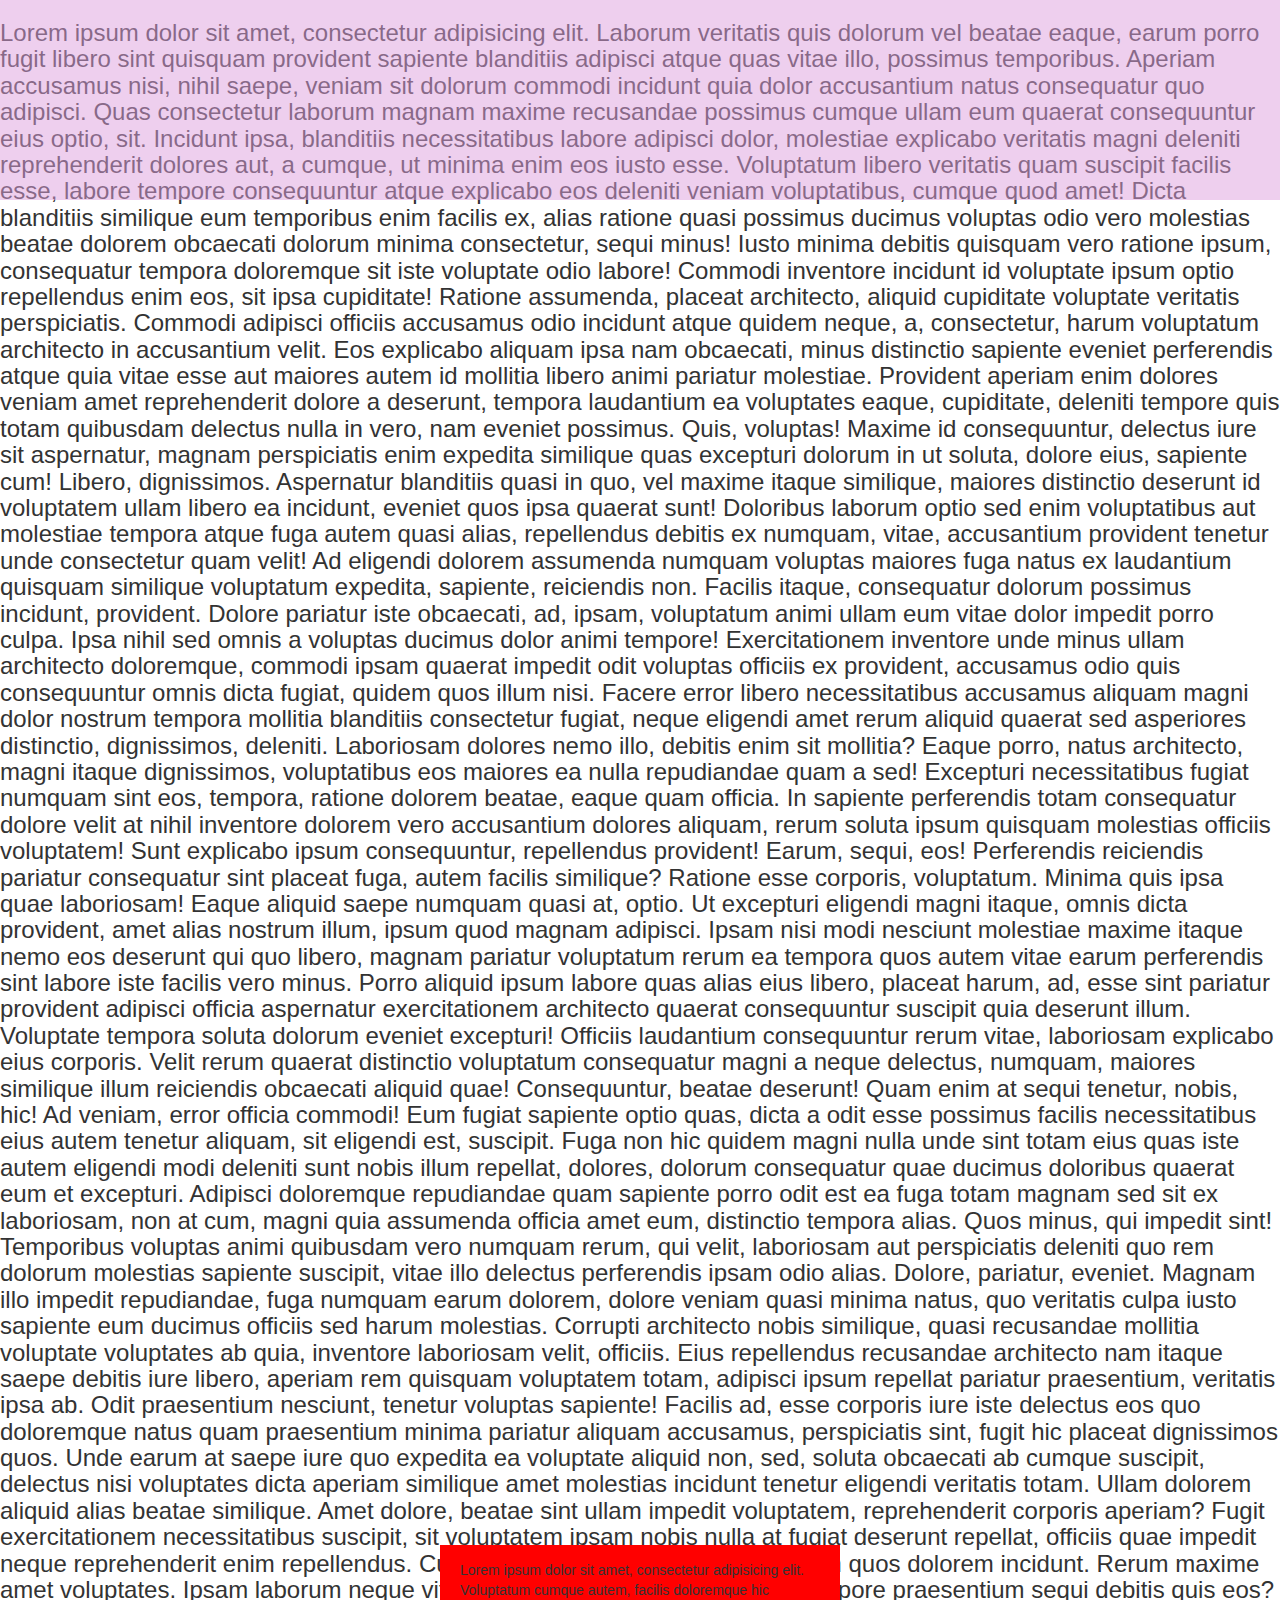
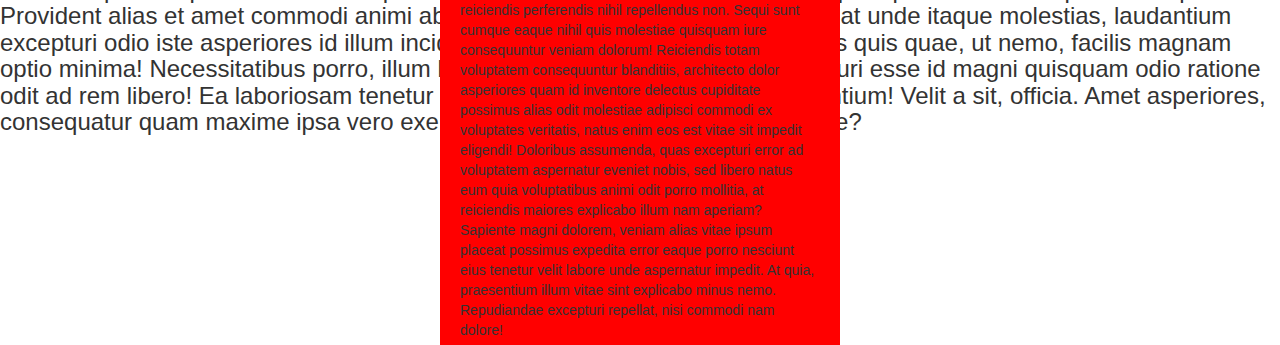
<file: lesson-10/index.html>
<!DOCTYPE html>
<html lang="ru">
  <head>
    <meta charset="utf-8">
    <meta http-equiv="X-UA-Compatible" content="IE=edge">
    <meta name="viewport" content="width=device-width, initial-scale=1">
    <!-- The above 3 meta tags *must* come first in the head; any other head content must come *after* these tags -->
    <title>Урок 10</title>
    <!-- Bootstrap -->
    <link href="css/bootstrap.min.css" rel="stylesheet">
    <link rel="stylesheet" href="css/style.css">
    <!-- HTML5 shim and Respond.js for IE8 support of HTML5 elements and media queries -->
    <!-- WARNING: Respond.js doesn't work if you view the page via file:// -->
    <!--[if lt IE 9]>
      <script src="https://oss.maxcdn.com/html5shiv/3.7.3/html5shiv.min.js"></script>
      <script src="https://oss.maxcdn.com/respond/1.4.2/respond.min.js"></script>
    <![endif]-->
  </head>
  <body>
    <div class="ex"></div>
    <h3>Lorem ipsum dolor sit amet, consectetur adipisicing elit. Laborum veritatis quis dolorum vel beatae eaque, earum porro fugit libero sint quisquam provident sapiente blanditiis adipisci atque quas vitae illo, possimus temporibus. Aperiam accusamus nisi, nihil saepe, veniam sit dolorum commodi incidunt quia dolor accusantium natus consequatur quo adipisci. Quas consectetur laborum magnam maxime recusandae possimus cumque ullam eum quaerat consequuntur eius optio, sit. Incidunt ipsa, blanditiis necessitatibus labore adipisci dolor, molestiae explicabo veritatis magni deleniti reprehenderit dolores aut, a cumque, ut minima enim eos iusto esse. Voluptatum libero veritatis quam suscipit facilis esse, labore tempore consequuntur atque explicabo eos deleniti veniam voluptatibus, cumque quod amet! Dicta blanditiis similique eum temporibus enim facilis ex, alias ratione quasi possimus ducimus voluptas odio vero molestias beatae dolorem obcaecati dolorum minima consectetur, sequi minus! Iusto minima debitis quisquam vero ratione ipsum, consequatur tempora doloremque sit iste voluptate odio labore! Commodi inventore incidunt id voluptate ipsum optio repellendus enim eos, sit ipsa cupiditate! Ratione assumenda, placeat architecto, aliquid cupiditate voluptate veritatis perspiciatis. Commodi adipisci officiis accusamus odio incidunt atque quidem neque, a, consectetur, harum voluptatum architecto in accusantium velit. Eos explicabo aliquam ipsa nam obcaecati, minus distinctio sapiente eveniet perferendis atque quia vitae esse aut maiores autem id mollitia libero animi pariatur molestiae. Provident aperiam enim dolores veniam amet reprehenderit dolore a deserunt, tempora laudantium ea voluptates eaque, cupiditate, deleniti tempore quis totam quibusdam delectus nulla in vero, nam eveniet possimus. Quis, voluptas! Maxime id consequuntur, delectus iure sit aspernatur, magnam perspiciatis enim expedita similique quas excepturi dolorum in ut soluta, dolore eius, sapiente cum! Libero, dignissimos. Aspernatur blanditiis quasi in quo, vel maxime itaque similique, maiores distinctio deserunt id voluptatem ullam libero ea incidunt, eveniet quos ipsa quaerat sunt! Doloribus laborum optio sed enim voluptatibus aut molestiae tempora atque fuga autem quasi alias, repellendus debitis ex numquam, vitae, accusantium provident tenetur unde consectetur quam velit! Ad eligendi dolorem assumenda numquam voluptas maiores fuga natus ex laudantium quisquam similique voluptatum expedita, sapiente, reiciendis non. Facilis itaque, consequatur dolorum possimus incidunt, provident. Dolore pariatur iste obcaecati, ad, ipsam, voluptatum animi ullam eum vitae dolor impedit porro culpa. Ipsa nihil sed omnis a voluptas ducimus dolor animi tempore! Exercitationem inventore unde minus ullam architecto doloremque, commodi ipsam quaerat impedit odit voluptas officiis ex provident, accusamus odio quis consequuntur omnis dicta fugiat, quidem quos illum nisi. Facere error libero necessitatibus accusamus aliquam magni dolor nostrum tempora mollitia blanditiis consectetur fugiat, neque eligendi amet rerum aliquid quaerat sed asperiores distinctio, dignissimos, deleniti. Laboriosam dolores nemo illo, debitis enim sit mollitia? Eaque porro, natus architecto, magni itaque dignissimos, voluptatibus eos maiores ea nulla repudiandae quam a sed! Excepturi necessitatibus fugiat numquam sint eos, tempora, ratione dolorem beatae, eaque quam officia. In sapiente perferendis totam consequatur dolore velit at nihil inventore dolorem vero accusantium dolores aliquam, rerum soluta ipsum quisquam molestias officiis voluptatem! Sunt explicabo ipsum consequuntur, repellendus provident! Earum, sequi, eos! Perferendis reiciendis pariatur consequatur sint placeat fuga, autem facilis similique? Ratione esse corporis, voluptatum. Minima quis ipsa quae laboriosam! Eaque aliquid saepe numquam quasi at, optio. Ut excepturi eligendi magni itaque, omnis dicta provident, amet alias nostrum illum, ipsum quod magnam adipisci. Ipsam nisi modi nesciunt molestiae maxime itaque nemo eos deserunt qui quo libero, magnam pariatur voluptatum rerum ea tempora quos autem vitae earum perferendis sint labore iste facilis vero minus. Porro aliquid ipsum labore quas alias eius libero, placeat harum, ad, esse sint pariatur provident adipisci officia aspernatur exercitationem architecto quaerat consequuntur suscipit quia deserunt illum. Voluptate tempora soluta dolorum eveniet excepturi! Officiis laudantium consequuntur rerum vitae, laboriosam explicabo eius corporis. Velit rerum quaerat distinctio voluptatum consequatur magni a neque delectus, numquam, maiores similique illum reiciendis obcaecati aliquid quae! Consequuntur, beatae deserunt! Quam enim at sequi tenetur, nobis, hic! Ad veniam, error officia commodi! Eum fugiat sapiente optio quas, dicta a odit esse possimus facilis necessitatibus eius autem tenetur aliquam, sit eligendi est, suscipit. Fuga non hic quidem magni nulla unde sint totam eius quas iste autem eligendi modi deleniti sunt nobis illum repellat, dolores, dolorum consequatur quae ducimus doloribus quaerat eum et excepturi. Adipisci doloremque repudiandae quam sapiente porro odit est ea fuga totam magnam sed sit ex laboriosam, non at cum, magni quia assumenda officia amet eum, distinctio tempora alias. Quos minus, qui impedit sint! Temporibus voluptas animi quibusdam vero numquam rerum, qui velit, laboriosam aut perspiciatis deleniti quo rem dolorum molestias sapiente suscipit, vitae illo delectus perferendis ipsam odio alias. Dolore, pariatur, eveniet. Magnam illo impedit repudiandae, fuga numquam earum dolorem, dolore veniam quasi minima natus, quo veritatis culpa iusto sapiente eum ducimus officiis sed harum molestias. Corrupti architecto nobis similique, quasi recusandae mollitia voluptate voluptates ab quia, inventore laboriosam velit, officiis. Eius repellendus recusandae architecto nam itaque saepe debitis iure libero, aperiam rem quisquam voluptatem totam, adipisci ipsum repellat pariatur praesentium, veritatis ipsa ab. Odit praesentium nesciunt, tenetur voluptas sapiente! Facilis ad, esse corporis iure iste delectus eos quo doloremque natus quam praesentium minima pariatur aliquam accusamus, perspiciatis sint, fugit hic placeat dignissimos quos. Unde earum at saepe iure quo expedita ea voluptate aliquid non, sed, soluta obcaecati ab cumque suscipit, delectus nisi voluptates dicta aperiam similique amet molestias incidunt tenetur eligendi veritatis totam. Ullam dolorem aliquid alias beatae similique. Amet dolore, beatae sint ullam impedit voluptatem, reprehenderit corporis aperiam? Fugit exercitationem necessitatibus suscipit, sit voluptatem ipsam nobis nulla at fugiat deserunt repellat, officiis quae impedit neque reprehenderit enim repellendus. Cum, consectetur magni, adipisci rerum quos dolorem incidunt. Rerum maxime amet voluptates. Ipsam laborum neque vitae, qui, quibusdam atque aliquid tempore praesentium sequi debitis quis eos? Provident alias et amet commodi animi ab, tempore quaerat esse! Aliquid placeat unde itaque molestias, laudantium excepturi odio iste asperiores id illum incidunt explicabo consequuntur doloribus quis quae, ut nemo, facilis magnam optio minima! Necessitatibus porro, illum beatae quas nostrum ducimus excepturi esse id magni quisquam odio ratione odit ad rem libero! Ea laboriosam tenetur optio fugiat nobis non, labore praesentium! Velit a sit, officia. Amet asperiores, consequatur quam maxime ipsa vero exercitationem minus vitae cumque saepe?</h3>
    <section class="ex_1">
      <p>Lorem ipsum dolor sit amet, consectetur adipisicing elit. Voluptatum cumque autem, facilis doloremque hic reiciendis perferendis nihil repellendus non. Sequi sunt cumque eaque nihil quis molestiae quisquam iure consequuntur veniam dolorum! Reiciendis totam voluptatem consequuntur blanditiis, architecto dolor asperiores quam id inventore delectus cupiditate possimus alias odit molestiae adipisci commodi ex voluptates veritatis, natus enim eos est vitae sit impedit eligendi! Doloribus assumenda, quas excepturi error ad voluptatem aspernatur eveniet nobis, sed libero natus eum quia voluptatibus animi odit porro mollitia, at reiciendis maiores explicabo illum nam aperiam? Sapiente magni dolorem, veniam alias vitae ipsum placeat possimus expedita error eaque porro nesciunt eius tenetur velit labore unde aspernatur impedit. At quia, praesentium illum vitae sint explicabo minus nemo. Repudiandae excepturi repellat, nisi commodi nam dolore!</p>
    </section>
    <!-- jQuery (necessary for Bootstrap's JavaScript plugins) -->
    <script src="https://ajax.googleapis.com/ajax/libs/jquery/1.12.4/jquery.min.js"></script>
    <!-- Include all compiled plugins (below), or include individual files as needed -->
    <script src="js/bootstrap.min.js"></script>
  </body>
</html>
</file>
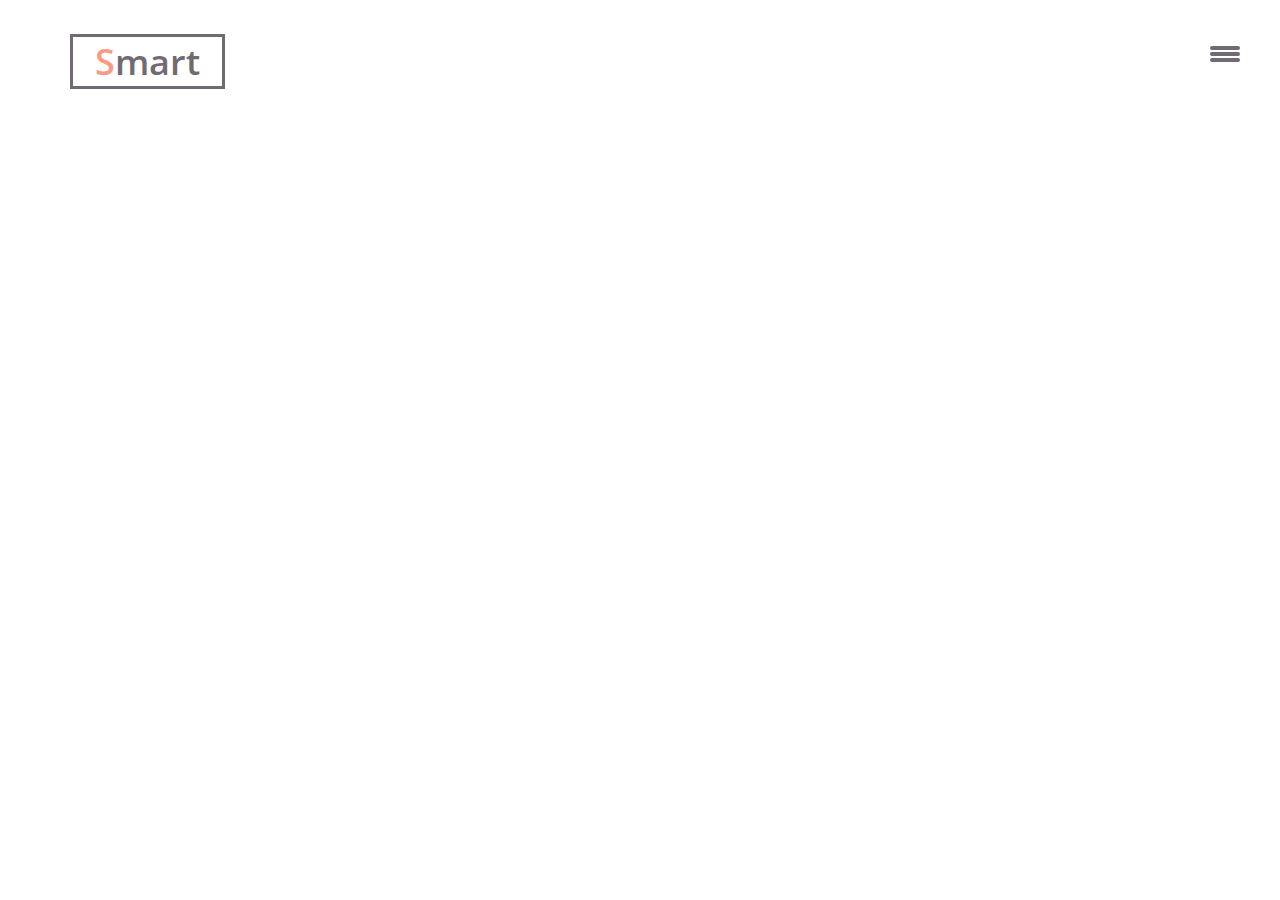
<file: lesson-11/index.html>
<!DOCTYPE html>
<html lang="ru">
  <head>
    <meta charset="utf-8">
    <meta http-equiv="X-UA-Compatible" content="IE=edge">
    <meta name="viewport" content="width=device-width, initial-scale=1">
    <!-- The above 3 meta tags *must* come first in the head; any other head content must come *after* these tags -->
    <title>Урок 11 лого-гамбургер</title>
    <!-- Bootstrap -->
    <link href="css/bootstrap.min.css" rel="stylesheet">
    <link href="https://fonts.googleapis.com/css?family=Open+Sans:300,400,600,700" rel="stylesheet">
    <link rel="stylesheet" href="css/style.css">
    <!-- HTML5 shim and Respond.js for IE8 support of HTML5 elements and media queries -->
    <!-- WARNING: Respond.js doesn't work if you view the page via file:// -->
    <!--[if lt IE 9]>
      <script src="https://oss.maxcdn.com/html5shiv/3.7.3/html5shiv.min.js"></script>
      <script src="https://oss.maxcdn.com/respond/1.4.2/respond.min.js"></script>
    <![endif]-->
  </head>
  <body> 
    <header id="main">
      <div class="container">
        <div class="row main-header">
          <div class="col-lg-6 main-logo">
            <div class="main-logo-border">
              <p><span class="logo-color">S</span>mart</p>
            </div>
          </div>
            
          <div class="col-lg-6 main-nav">
            <a class="main-nav-bar" href="#">
              <span class="line"></span>
            </a>
          </div>
        </div>
    </header>



   
    <!-- jQuery (necessary for Bootstrap's JavaScript plugins) -->
    <script src="https://ajax.googleapis.com/ajax/libs/jquery/1.12.4/jquery.min.js"></script>
    <!-- Include all compiled plugins (below), or include individual files as needed -->
    <script src="js/bootstrap.min.js"></script>
  </body>
</html>
</file>
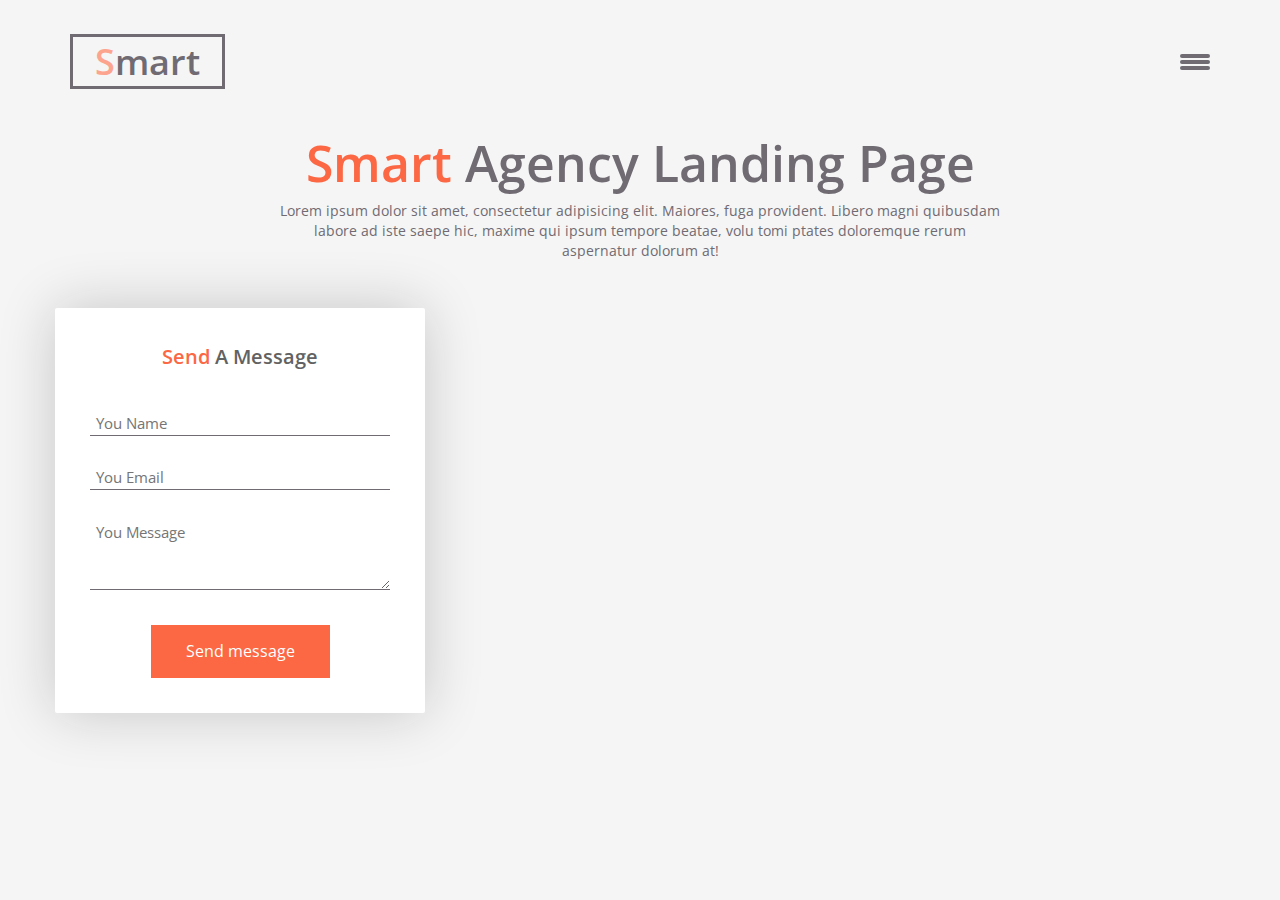
<file: lesson-12/index.html>
<!DOCTYPE html>
<html lang="ru">
  <head>
    <meta charset="utf-8">
    <meta http-equiv="X-UA-Compatible" content="IE=edge">
    <meta name="viewport" content="width=device-width, initial-scale=1">
    <!-- The above 3 meta tags *must* come first in the head; any other head content must come *after* these tags -->
    <title>Урок 12 Less,верстка сайта</title>
    <!-- Bootstrap -->
    <link href="css/bootstrap.min.css" rel="stylesheet">
    <link href="https://fonts.googleapis.com/css?family=Open+Sans:300,400,600,700" rel="stylesheet">
    <link rel="stylesheet" href="css/style.css">
    <!-- HTML5 shim and Respond.js for IE8 support of HTML5 elements and media queries -->
    <!-- WARNING: Respond.js doesn't work if you view the page via file:// -->
    <!--[if lt IE 9]>
      <script src="https://oss.maxcdn.com/html5shiv/3.7.3/html5shiv.min.js"></script>
      <script src="https://oss.maxcdn.com/respond/1.4.2/respond.min.js"></script>
    <![endif]-->
  </head>
  <body> 
    <header id="main">
      <div class="container">
        <div class="row main-head">
          <div class="col-lg-6 main-logo">
            <div class="main-logo-border">
              <p><span class="color-logo">S</span>mart</p>
            </div>
          </div>
            
          <div class="col-lg-6 main-nav">
            <a class="main-nav-bar" href="#"> 
              <span class="line"></span>
            </a>
          </div>
          <div class="row main-text">
              <div class="col-lg-8 col-lg-offset-2">
                <h1><span>Smart</span> Agency Landing Page</h1>
                <p>Lorem ipsum dolor sit amet, consectetur adipisicing elit. Maiores, fuga provident. Libero magni quibusdam labore ad iste saepe hic, maxime qui ipsum tempore beatae, volu tomi ptates        doloremque rerum aspernatur dolorum at!</p>
              </div>
            </div>  
            <div class="row">
              <div class="col-lg-4">
                <div class="main-form">
                <p class="main-form-header"><span>Send</span> A Message</p>
                  <form action="#">
                    <input type="text" placeholder=" You Name">
                    <input type="email" required placeholder=" You Email">
                    <textarea rows="3" placeholder=" You Message"></textarea>
                    <button class="main-form-btn" type="submit">Send message</button>
                  </form>
                </div>
              </div>
            </div>
        </div>
    </header>



   
    <!-- jQuery (necessary for Bootstrap's JavaScript plugins) -->
    <script src="https://ajax.googleapis.com/ajax/libs/jquery/1.12.4/jquery.min.js"></script>
    <!-- Include all compiled plugins (below), or include individual files as needed -->
    <script src="js/bootstrap.min.js"></script>
  </body>
</html>
</file>
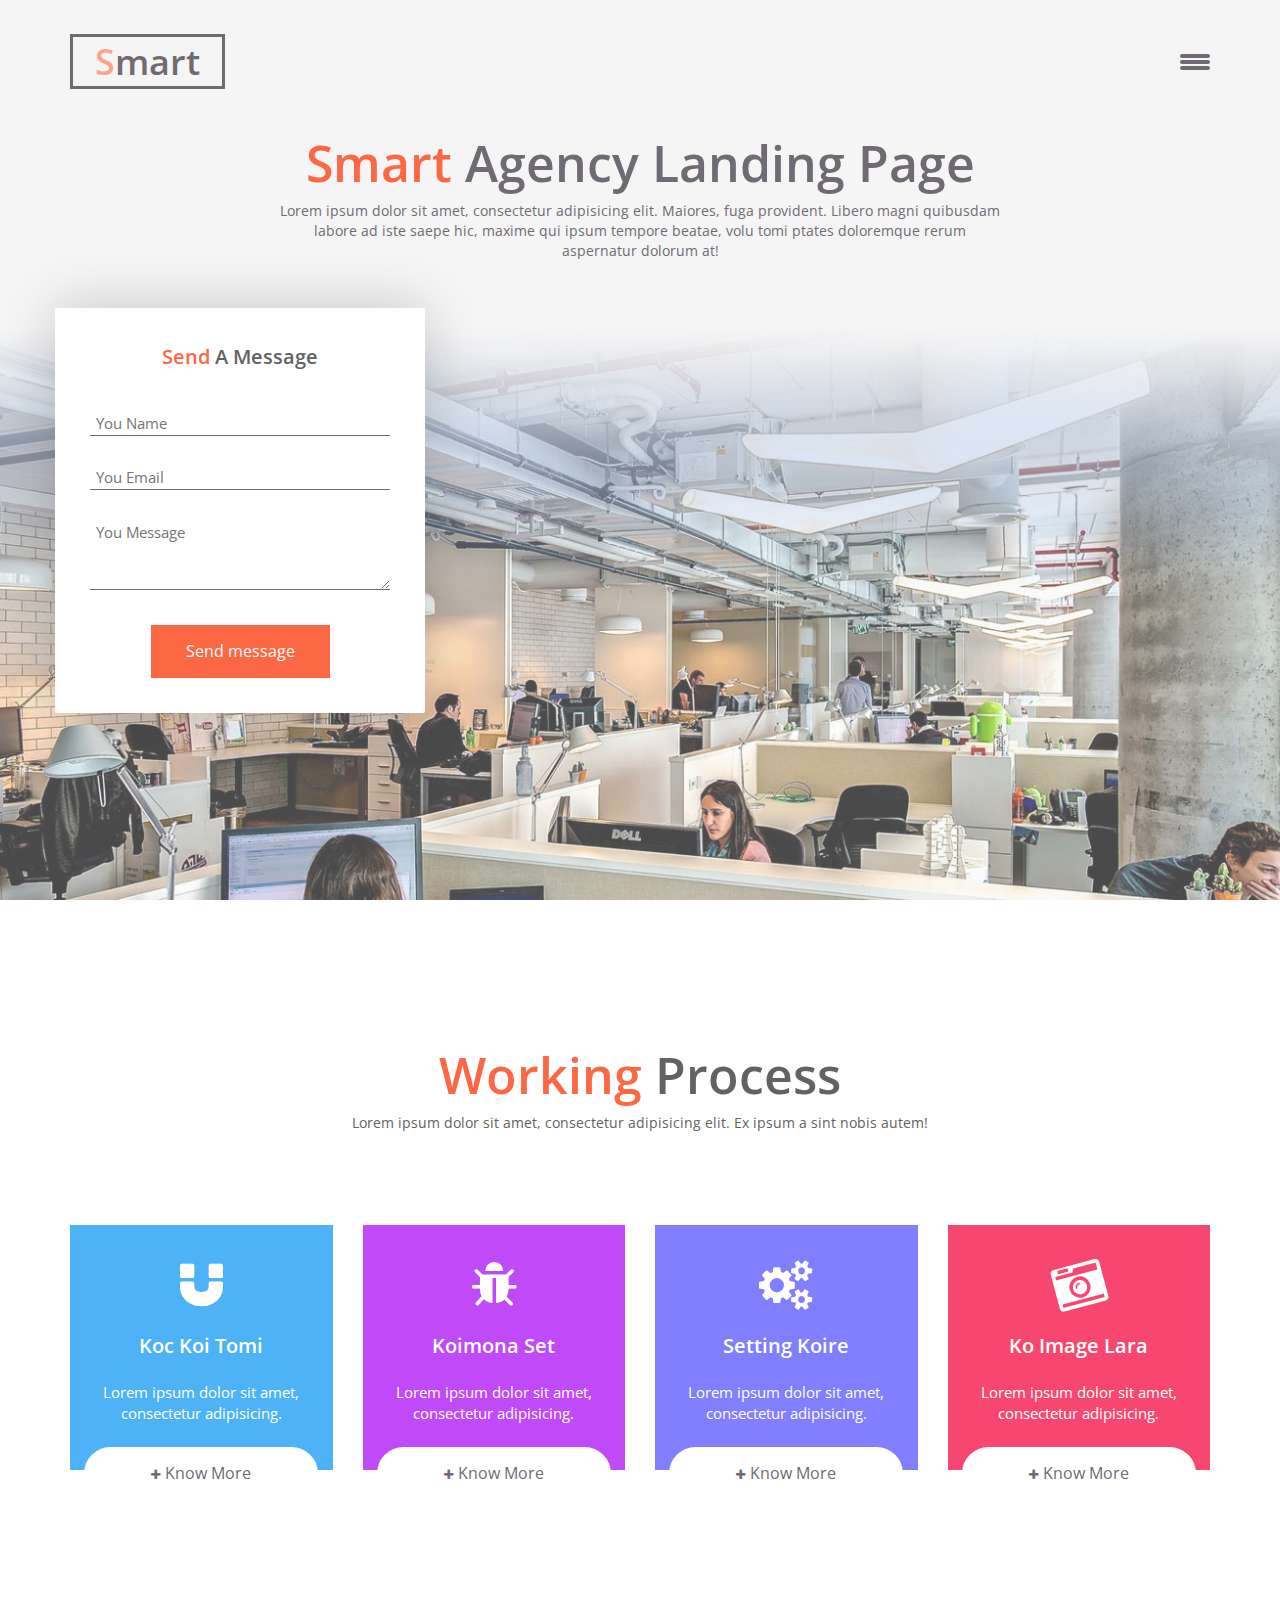
<file: lesson-13/index.html>
<!DOCTYPE html>
<html lang="ru">
  <head>
    <meta charset="utf-8">
    <meta http-equiv="X-UA-Compatible" content="IE=edge">
    <meta name="viewport" content="width=device-width, initial-scale=1">
    <!-- The above 3 meta tags *must* come first in the head; any other head content must come *after* these tags -->
    <title>Урок 13 Иконочный шрифт Font Awesome</title>
    <!-- Bootstrap -->
    <link href="css/bootstrap.min.css" rel="stylesheet">
    <link href="https://fonts.googleapis.com/css?family=Open+Sans:300,400,600,700" rel="stylesheet"> <!-- /fonts google, not folder computer -->
    <link rel="stylesheet" href="css/font-awesome.min.css">
    <link rel="stylesheet" href="css/style.css">
    <!-- HTML5 shim and Respond.js for IE8 support of HTML5 elements and media queries -->
    <!-- WARNING: Respond.js doesn't work if you view the page via file:// -->
    <!--[if lt IE 9]>
      <script src="https://oss.maxcdn.com/html5shiv/3.7.3/html5shiv.min.js"></script>
      <script src="https://oss.maxcdn.com/respond/1.4.2/respond.min.js"></script>
    <![endif]-->
  </head>
  <body> 
    <header id="main">
      <div class="container">
        <div class="row main-head">
          <div class="col-lg-6 main-logo">
            <div class="main-logo-border">
              <p><span class="color-logo">S</span>mart</p>
            </div>
          </div>
            
          <div class="col-lg-6 main-nav">
            <a class="main-nav-bar" href="#"> 
              <span class="line"></span>
            </a>
          </div>
          <div class="row main-text">
              <div class="col-lg-8 col-lg-offset-2">
                <h1><span>Smart</span> Agency Landing Page</h1>
                <p>Lorem ipsum dolor sit amet, consectetur adipisicing elit. Maiores, fuga provident. Libero magni quibusdam labore ad iste saepe hic, maxime qui ipsum tempore beatae, volu tomi ptates        doloremque rerum aspernatur dolorum at!</p>
              </div>
            </div>  
            <div class="row">
              <div class="col-lg-4">
                <div class="main-form">
                <p class="main-form-header"><span>Send</span> A Message</p>
                  <form action="#">
                    <input type="text" placeholder=" You Name">
                    <input type="email" required placeholder=" You Email">
                    <textarea rows="3" placeholder=" You Message"></textarea>
                    <button class="main-form-btn" type="submit">Send message</button>
                  </form> <!-- /main-form -->
                </div>
              </div>
            </div> <!-- /row -->
        </div> <!-- row main-header -->
      </div> <!-- /container -->
    </header>


<section id="process">
  <div class="container">
    <div class="row">
      <div class="col-lg-12 section-header text-center">
       <h2><span>Working</span> Process</h2>
       <p>Lorem ipsum dolor sit amet, consectetur adipisicing elit. Ex ipsum a sint nobis autem!</p>
      </div>
    </div> <!-- /row -->
    <div class="row">
      <div class="col-lg-3">
        <div class="process-box box-tomi">
          <i class="fa fa-magnet"></i>
          <h4>
          Koc Koi Tomi  
          </h4>
          <p>Lorem ipsum dolor sit amet, consectetur adipisicing.</p>
           <button class="process-btn"> <span class="fa fa-plus"></span>Know More</button> <!-- /добавить стиль плюса (тоньше) в scc -->
        </div>
      </div>
      <div class="col-lg-3">
        <div class="process-box box-koimona">
          <i class="fa fa-bug"></i>
          <h4>
          Koimona Set 
          </h4>
          <p>Lorem ipsum dolor sit amet, consectetur adipisicing.</p>
           <button class="process-btn"> <span class="fa fa-plus"></span>Know More</button>
        </div>
      </div>
      <div class="col-lg-3">
        <div class="process-box box-koire">
          <i class="fa fa-gears"></i>
          <h4>
          Setting Koire  
          </h4>
          <p>Lorem ipsum dolor sit amet, consectetur adipisicing.</p>
           <button class="process-btn"> <span class="fa fa-plus"></span>Know More</button>
        </div>
      </div>
      <div class="col-lg-3">
        <div class="process-box box-lara">
          <i class="fa fa-camera-retro"></i>
          <h4>
          Ko Image Lara  
          </h4>
          <p>Lorem ipsum dolor sit amet, consectetur adipisicing.</p>
           <button class="process-btn"> <span class="fa fa-plus"></span>Know More</button>
        </div>
      </div>
    </div>
  </div> <!-- /container -->
</section>


   
    <!-- jQuery (necessary for Bootstrap's JavaScript plugins) -->
    <script src="https://ajax.googleapis.com/ajax/libs/jquery/1.12.4/jquery.min.js"></script>
    <!-- Include all compiled plugins (below), or include individual files as needed -->
    <script src="js/bootstrap.min.js"></script>
  </body>
</html>
</file>
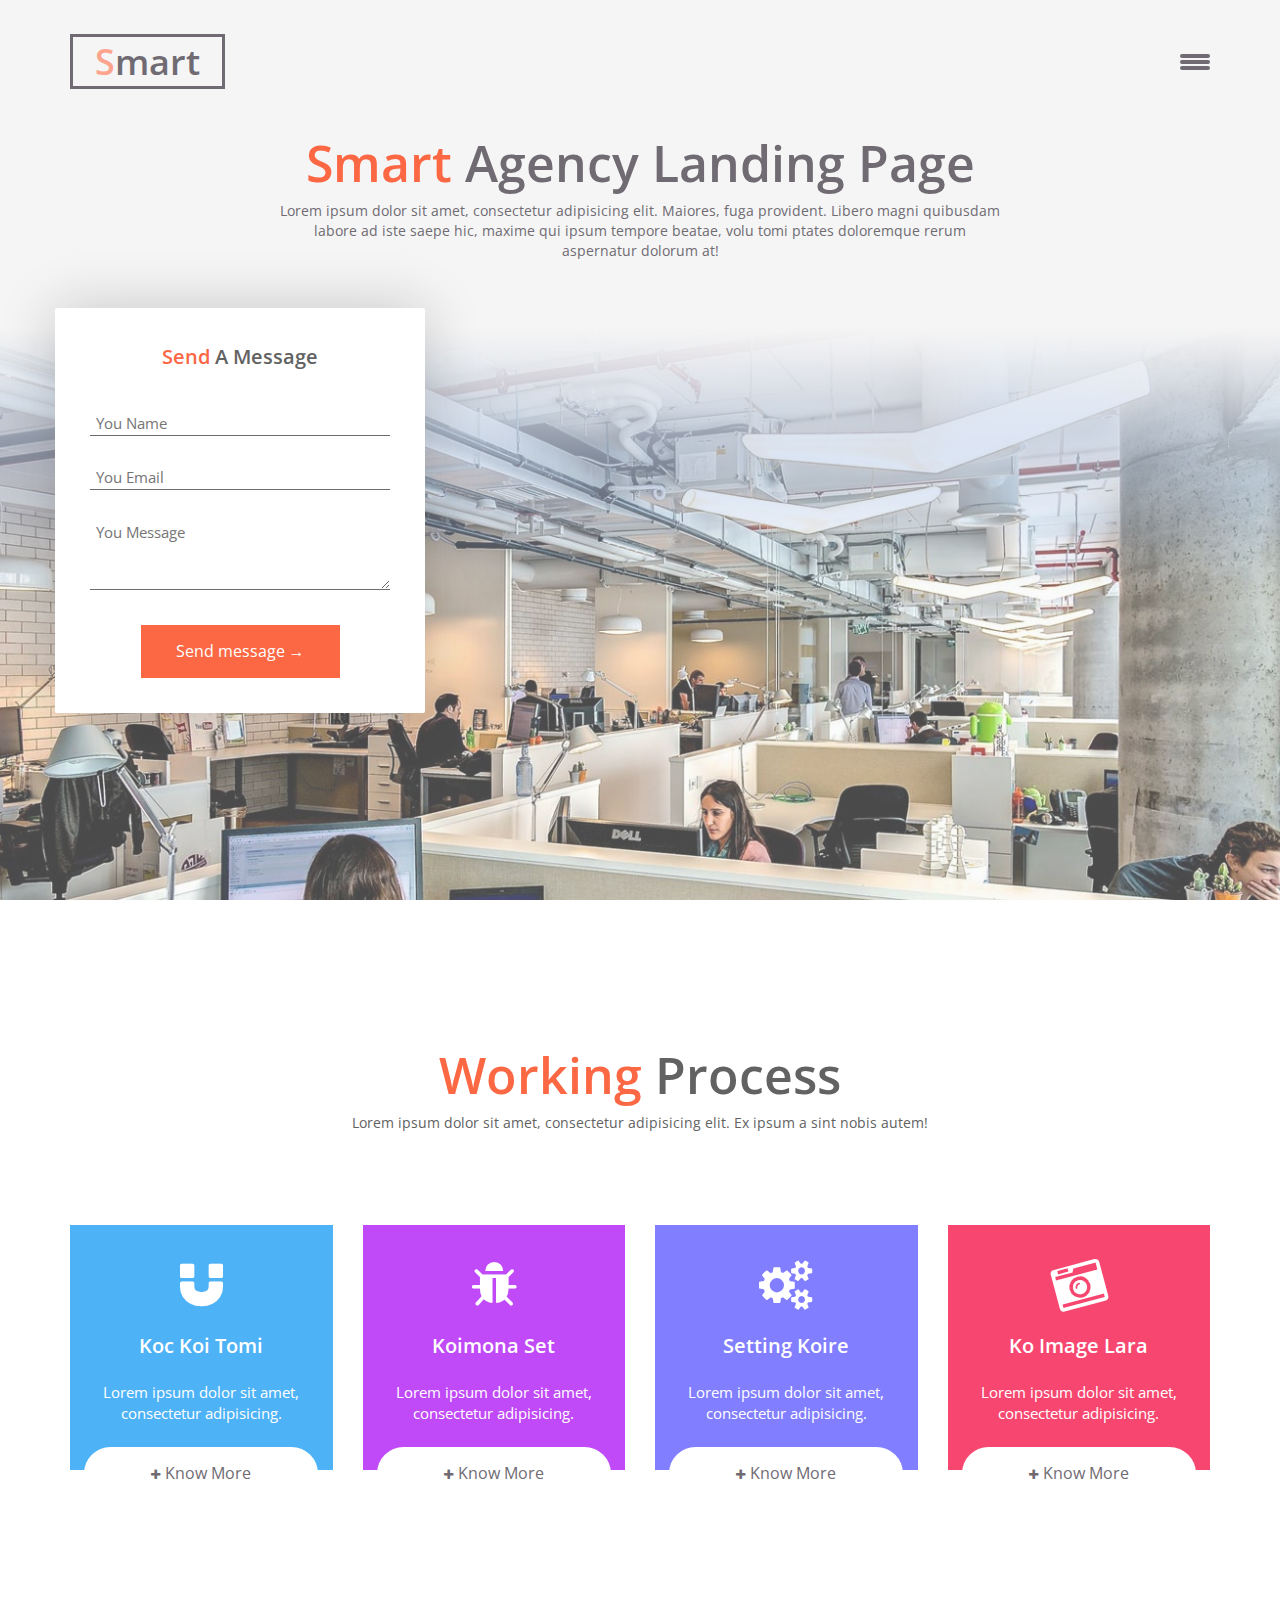
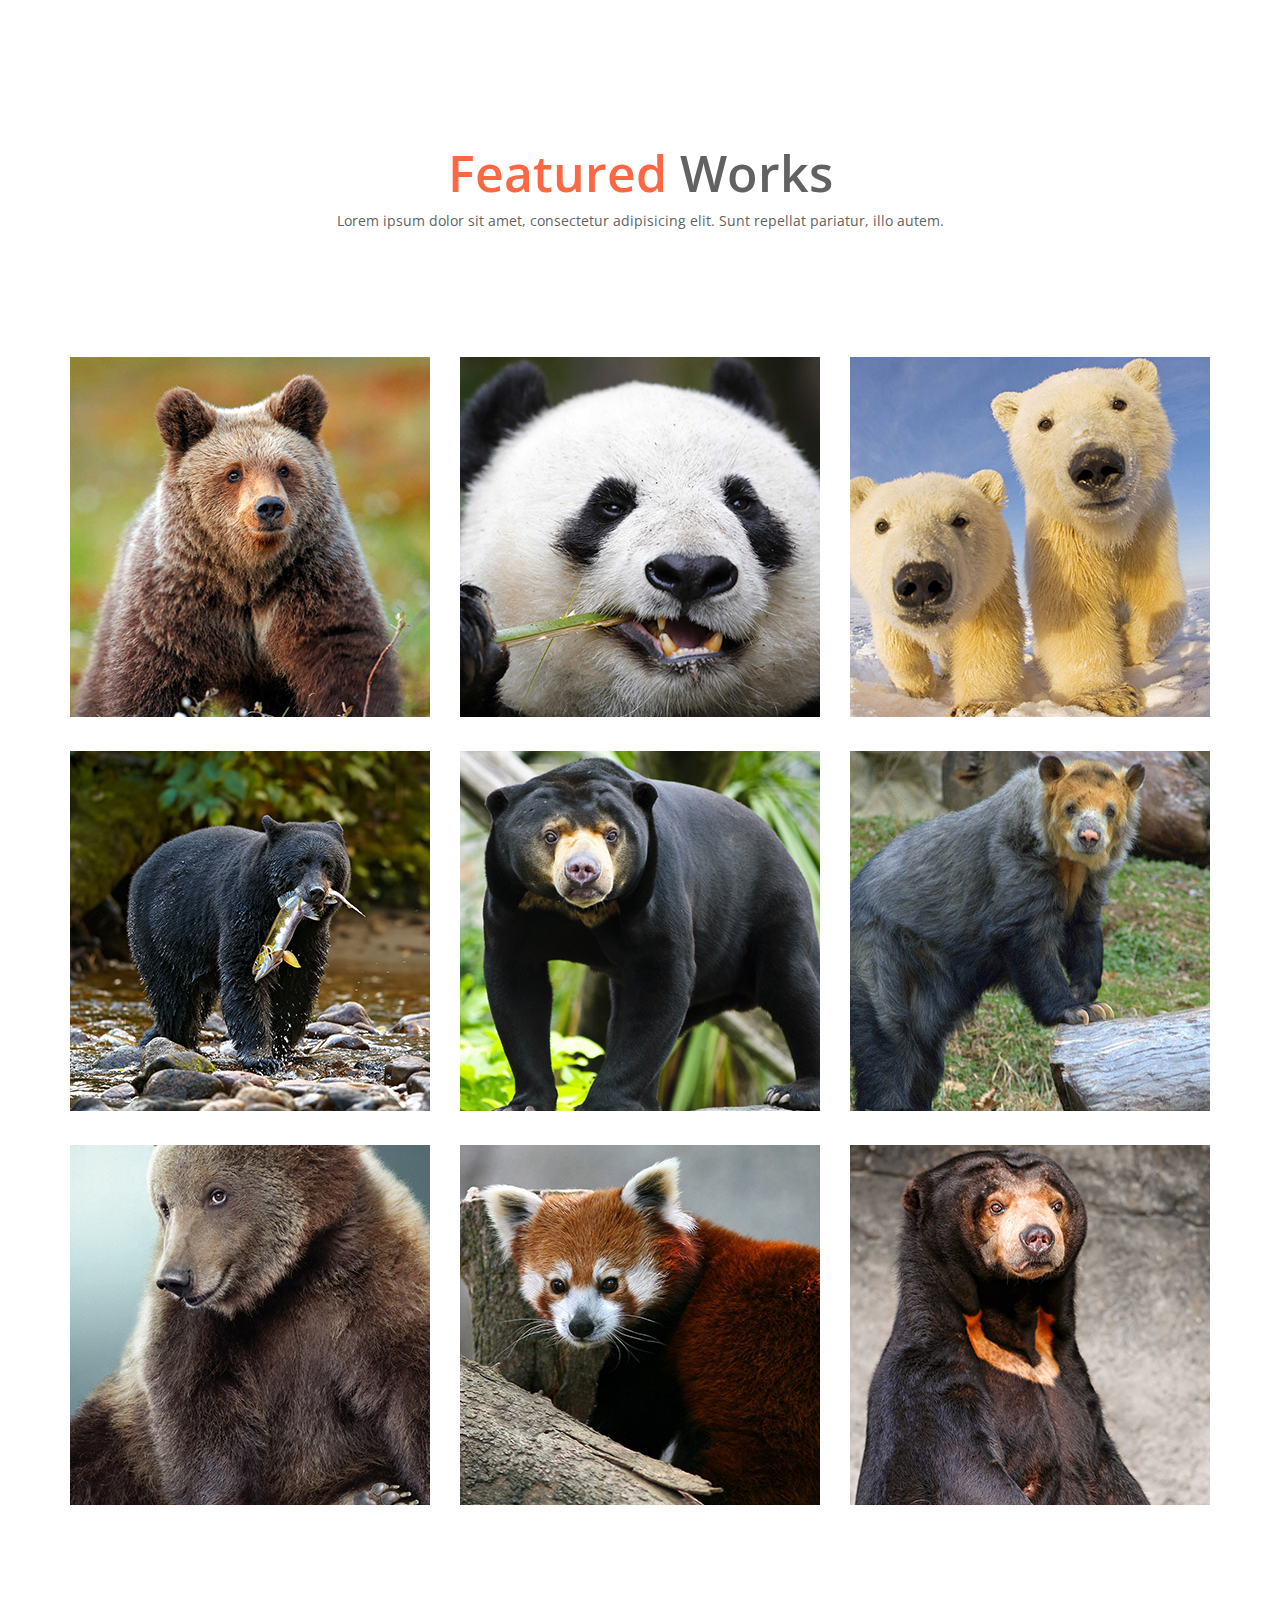
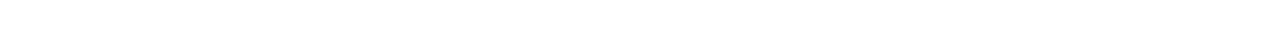
<file: lesson-14/index.html>
<!DOCTYPE html>
<html lang="ru">
  <head>
    <meta charset="utf-8">
    <meta http-equiv="X-UA-Compatible" content="IE=edge">
    <meta name="viewport" content="width=device-width, initial-scale=1">
    <!-- The above 3 meta tags *must* come first in the head; any other head content must come *after* these tags -->
    <title>Урок 14 Эффекты при наведении.</title>
    <!-- Bootstrap -->
    <link href="css/bootstrap.min.css" rel="stylesheet">
    <link href="https://fonts.googleapis.com/css?family=Open+Sans:300,400,600,700" rel="stylesheet"> <!-- /fonts google, not folder computer -->
    <link rel="stylesheet" href="css/font-awesome.min.css">
    <link rel="stylesheet" href="css/style.css">
    <!-- HTML5 shim and Respond.js for IE8 support of HTML5 elements and media queries -->
    <!-- WARNING: Respond.js doesn't work if you view the page via file:// -->
    <!--[if lt IE 9]>
      <script src="https://oss.maxcdn.com/html5shiv/3.7.3/html5shiv.min.js"></script>
      <script src="https://oss.maxcdn.com/respond/1.4.2/respond.min.js"></script>
    <![endif]-->
  </head>
  <body> 
    <header id="main">
      <div class="container">
        <div class="row main-head">
          <div class="col-lg-6 main-logo">
            <div class="main-logo-border">
              <p><span class="color-logo">S</span>mart</p>
            </div>
          </div>
            
          <div class="col-lg-6 main-nav">
            <a class="main-nav-bar" href="#"> 
              <span class="line"></span>
            </a>
          </div>
          <div class="row main-text">
              <div class="col-lg-8 col-lg-offset-2">
                <h1><span>Smart</span> Agency Landing Page</h1>
                <p>Lorem ipsum dolor sit amet, consectetur adipisicing elit. Maiores, fuga provident. Libero magni quibusdam labore ad iste saepe hic, maxime qui ipsum tempore beatae, volu tomi ptates        doloremque rerum aspernatur dolorum at!</p>
              </div>
            </div>  
            <div class="row">
              <div class="col-lg-4">
                <div class="main-form">
                <p class="main-form-header"><span>Send</span> A Message</p>
                  <form action="#">
                    <input type="text" placeholder=" You Name">
                    <input type="email" required placeholder=" You Email">
                    <textarea rows="3" placeholder=" You Message"></textarea>
                    <button class="main-form-btn" type="submit">Send message &rarr;</button>
                  </form> <!-- /main-form -->
                </div>
              </div>
            </div> <!-- /row -->
        </div> <!-- row main-header -->
      </div> <!-- /container -->
    </header>


<section id="process">
  <div class="container">
    <div class="row">
      <div class="col-lg-12 section-header text-center">
       <h2><span>Working</span> Process</h2>
       <p>Lorem ipsum dolor sit amet, consectetur adipisicing elit. Ex ipsum a sint nobis autem!</p>
      </div>
    </div> <!-- /row -->
    <div class="row">
      <div class="col-lg-3">
        <div class="process-box box-tomi">
          <i class="fa fa-magnet"></i>
          <h4>
          Koc Koi Tomi  
          </h4>
          <p>Lorem ipsum dolor sit amet, consectetur adipisicing.</p>
           <button class="process-btn"> <span class="fa fa-plus"></span>Know More</button> <!-- /добавить стиль плюса (тоньше) в scc -->
        </div>
      </div>
      <div class="col-lg-3">
        <div class="process-box box-koimona">
          <i class="fa fa-bug"></i>
          <h4>
          Koimona Set 
          </h4>
          <p>Lorem ipsum dolor sit amet, consectetur adipisicing.</p>
           <button class="process-btn"> <span class="fa fa-plus"></span>Know More</button>
        </div>
      </div>
      <div class="col-lg-3">
        <div class="process-box box-koire">
          <i class="fa fa-gears"></i>
          <h4>
          Setting Koire  
          </h4>
          <p>Lorem ipsum dolor sit amet, consectetur adipisicing.</p>
           <button class="process-btn"> <span class="fa fa-plus"></span>Know More</button>
        </div>
      </div>
      <div class="col-lg-3">
        <div class="process-box box-lara">
          <i class="fa fa-camera-retro"></i>
          <h4>
          Ko Image Lara  
          </h4>
          <p>Lorem ipsum dolor sit amet, consectetur adipisicing.</p>
           <button class="process-btn"> <span class="fa fa-plus"></span>Know More</button>
        </div>
      </div>
    </div>
  </div> <!-- /container -->
</section>

<section id="works">
  <div class="container">
    <div class="row">
      <div class="col-lg-12 section-header text-center">
        <h2><span>Featured</span> Works</h2>
        <p>Lorem ipsum dolor sit amet, consectetur adipisicing elit. Sunt repellat pariatur, illo autem.</p>
      </div>
    </div> <!-- /row -->
    <div class="row woks-row">
        <div class="col-lg-4">
          <div class="works-box">
            <img src="img/works/1.jpg" alt="Бурый медведь">
            <div class="signature">
             <div class="sign">
              <p>Мишка #1</p>
              <button>Visit Gallery</button>
             </div>
            </div>
          </div>
       </div>
      <div class="col-lg-4">
                <div class="works-box">
            <img src="img/works/2.jpg" alt="Панда">
            <div class="signature">
             <div class="sign">
              <p>Мишка #2</p>
              <button>Visit Gallery</button>
             </div>
            </div>
          </div>
      </div>
      <div class="col-lg-4">
                <div class="works-box">
            <img src="img/works/3.jpg" alt="Белый-медведь">
            <div class="signature">
             <div class="sign">
              <p>Мишка #3</p>
              <button>Visit Gallery</button>
             </div>
            </div>
          </div>
      </div>
    </div> <!-- /row --><!-- /row -->
    <div class="row woks-row">
        <div class="col-lg-4">
          <div class="works-box">
            <img src="img/works/4.jpg" alt="Бурый медведь">
            <div class="signature">
             <div class="sign">
              <p>Мишка #4</p>
              <button>Visit Gallery</button>
             </div>
            </div>
          </div>
       </div>
      <div class="col-lg-4">
                <div class="works-box">
            <img src="img/works/5.jpg" alt="Панда">
            <div class="signature">
             <div class="sign">
              <p>Мишка #5</p>
              <button>Visit Gallery</button>
             </div>
            </div>
          </div>
      </div>
      <div class="col-lg-4">
                <div class="works-box">
            <img src="img/works/6.jpg" alt="Белый-медведь">
            <div class="signature">
             <div class="sign">
              <p>Мишка #6</p>
              <button>Visit Gallery</button>
             </div>
            </div>
          </div>
      </div>
    </div> <!-- /row --> <!-- /row --><!-- /row -->
    <div class="row  woks-row">
        <div class="col-lg-4">
          <div class="works-box">
            <img src="img/works/7.jpg" alt="Бурый медведь">
            <div class="signature">
             <div class="sign">
              <p>Мишка #7</p>
              <button>Visit Gallery</button>
             </div>
            </div>
          </div>
       </div>
      <div class="col-lg-4">
                <div class="works-box">
            <img src="img/works/8.jpg" alt="Панда">
            <div class="signature">
             <div class="sign">
              <p>Мишка #8</p>
              <button>Visit Gallery</button>
             </div>
            </div>
          </div>
      </div>
      <div class="col-lg-4">
                <div class="works-box">
            <img src="img/works/9.jpg" alt="Белый-медведь">
            <div class="signature">
             <div class="sign">
              <p>Мишка #9</p>
              <button>Visit Gallery</button>
             </div>
            </div>
          </div>
      </div>
    </div> <!-- /row -->
  </div> <!-- /container -->
</section>

   
    <!-- jQuery (necessary for Bootstrap's JavaScript plugins) -->
    <script src="https://ajax.googleapis.com/ajax/libs/jquery/1.12.4/jquery.min.js"></script>
    <!-- Include all compiled plugins (below), or include individual files as needed -->
    <script src="js/bootstrap.min.js"></script>
  </body>
</html>
</file>
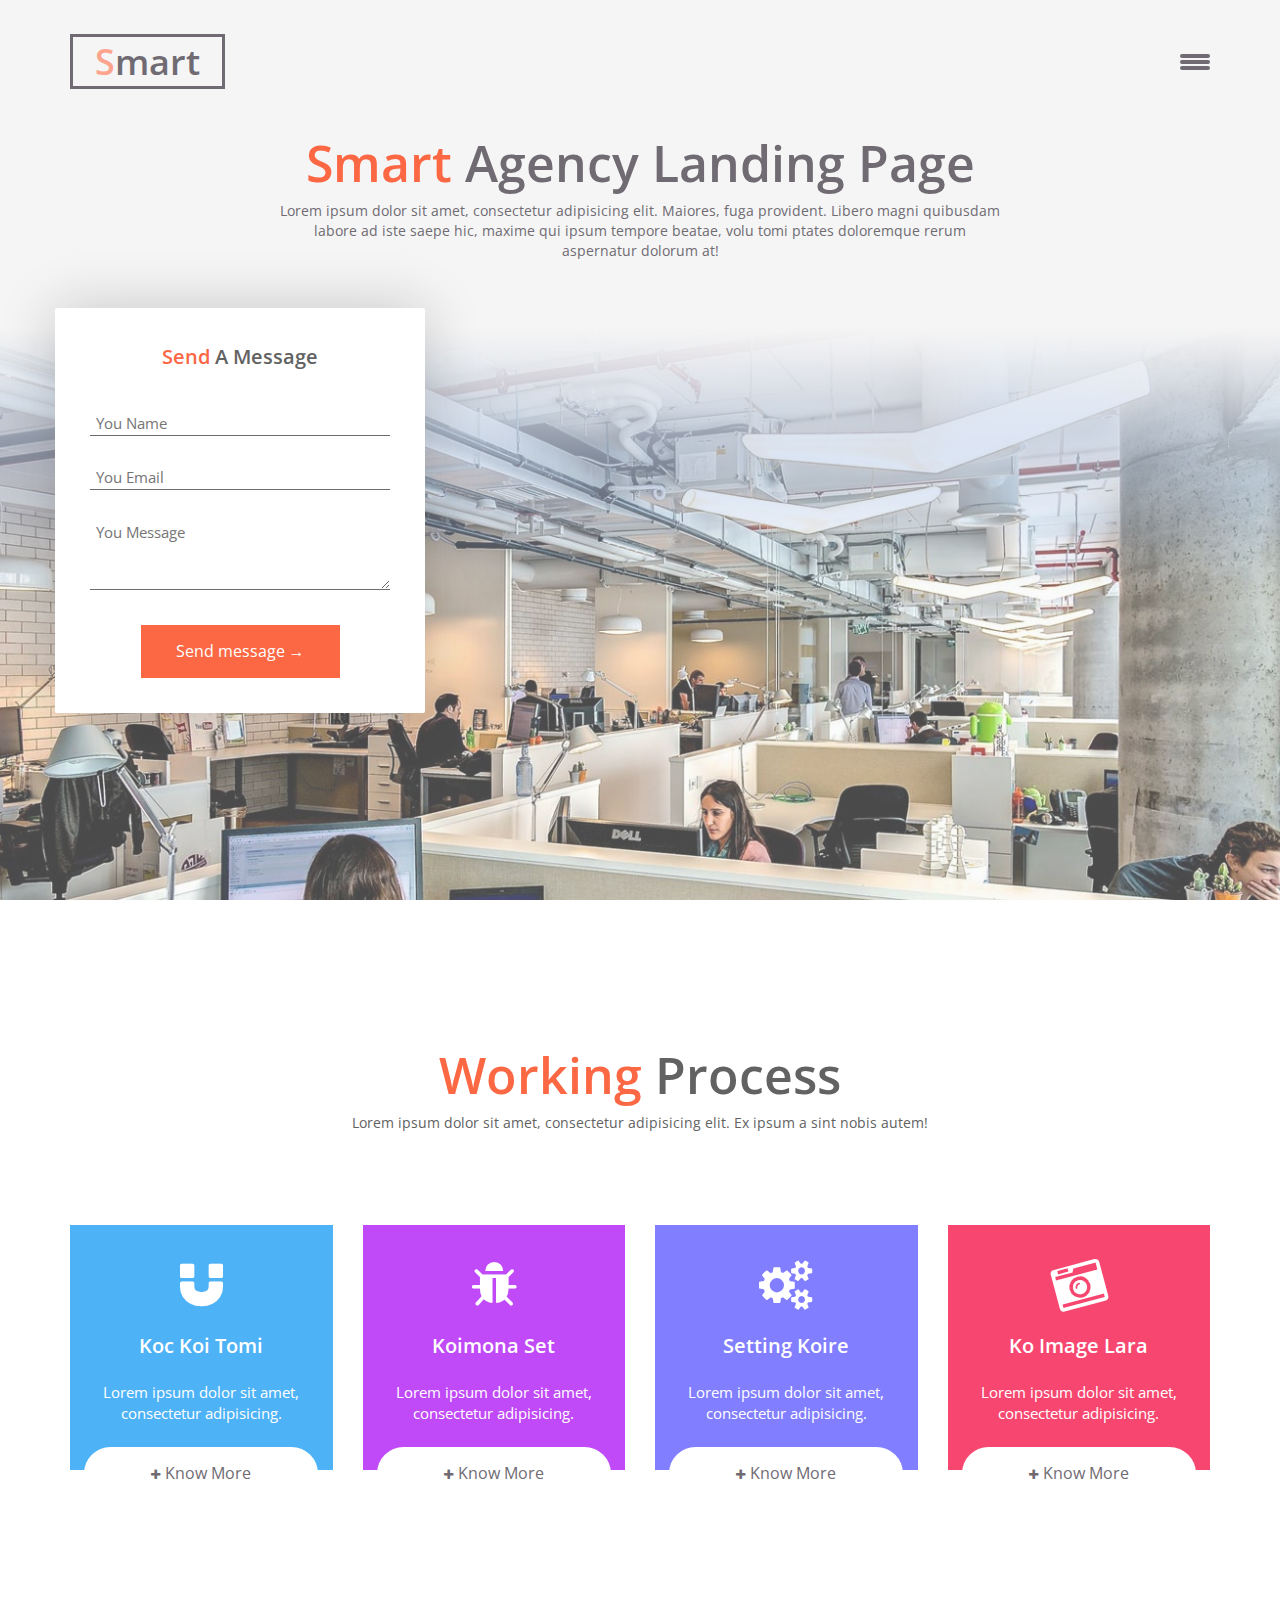
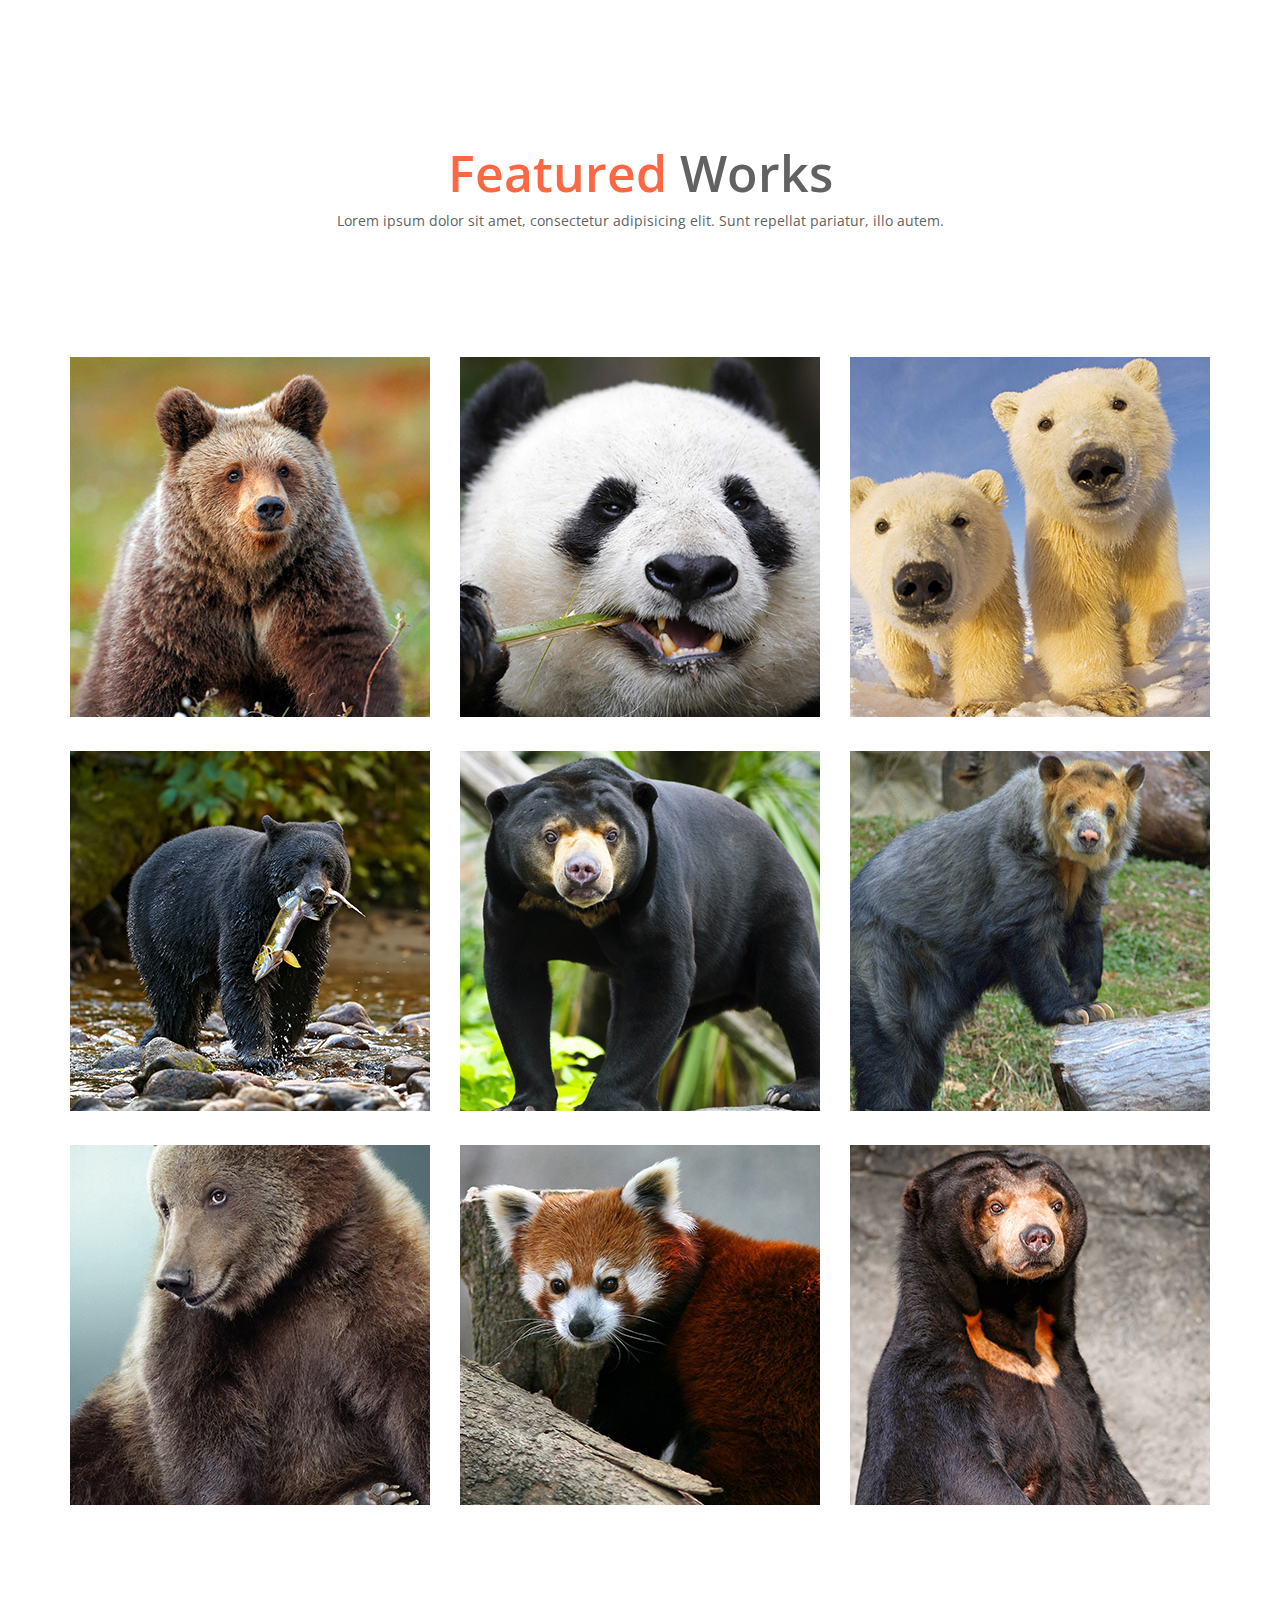
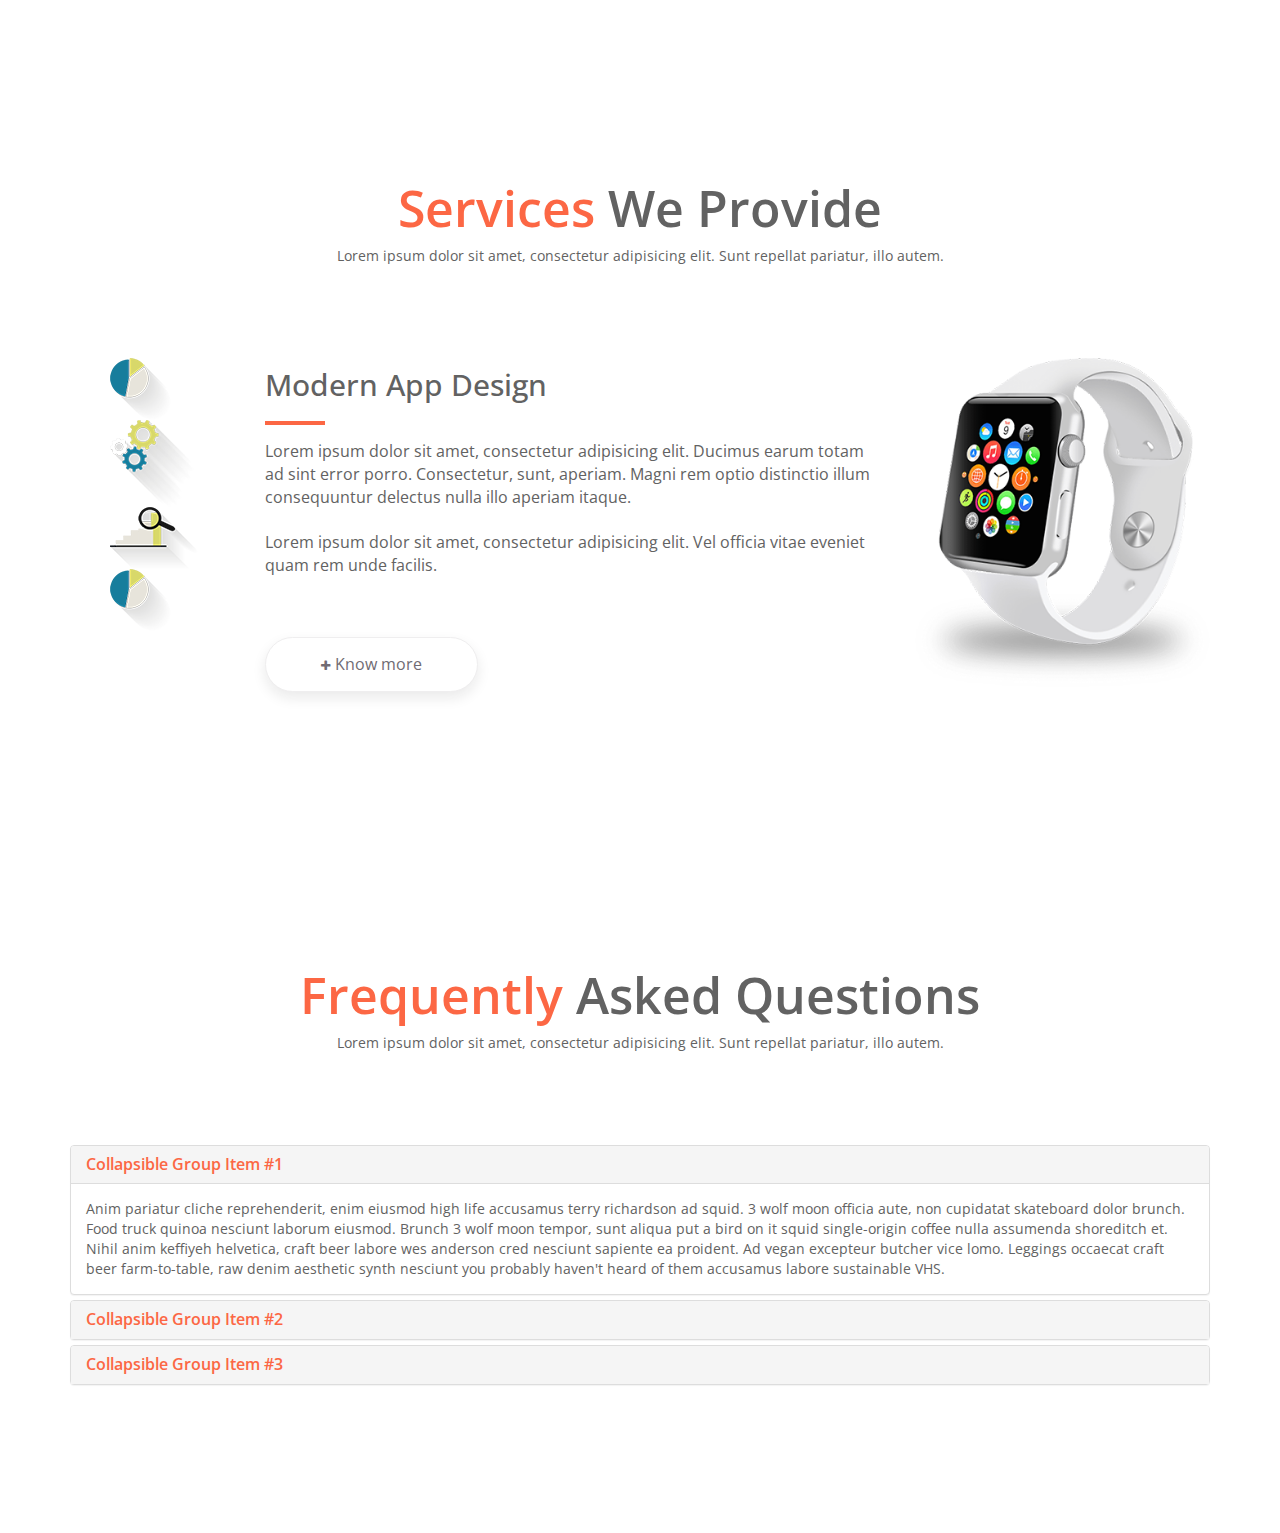
<file: lesson-15/index.html>
<!DOCTYPE html>
<html lang="ru">
  <head>
    <meta charset="utf-8">
    <meta http-equiv="X-UA-Compatible" content="IE=edge">
    <meta name="viewport" content="width=device-width, initial-scale=1">
    <!-- The above 3 meta tags *must* come first in the head; any other head content must come *after* these tags -->
    <title>Урок 15. Аккордеон и Табы.</title>
    <!-- Bootstrap -->
    <link href="css/bootstrap.min.css" rel="stylesheet">
    <link href="https://fonts.googleapis.com/css?family=Open+Sans:300,400,600,700" rel="stylesheet"> <!-- /fonts google, not folder computer -->
    <link rel="stylesheet" href="css/font-awesome.min.css">
    <link rel="stylesheet" href="css/style.css">
    <!-- HTML5 shim and Respond.js for IE8 support of HTML5 elements and media queries -->
    <!-- WARNING: Respond.js doesn't work if you view the page via file:// -->
    <!--[if lt IE 9]>
      <script src="https://oss.maxcdn.com/html5shiv/3.7.3/html5shiv.min.js"></script>
      <script src="https://oss.maxcdn.com/respond/1.4.2/respond.min.js"></script>
    <![endif]-->
  </head>
  <body> 
    <header id="main">
      <div class="container">
        <div class="row main-head">
          <div class="col-lg-6 main-logo">
            <div class="main-logo-border">
              <p><span class="color-logo">S</span>mart</p>
            </div>
          </div>
            
          <div class="col-lg-6 main-nav">
            <a class="main-nav-bar" href="#"> 
              <span class="line"></span>
            </a>
          </div>
          <div class="row main-text">
              <div class="col-lg-8 col-lg-offset-2">
                <h1><span>Smart</span> Agency Landing Page</h1>
                <p>Lorem ipsum dolor sit amet, consectetur adipisicing elit. Maiores, fuga provident. Libero magni quibusdam labore ad iste saepe hic, maxime qui ipsum tempore beatae, volu tomi ptates        doloremque rerum aspernatur dolorum at!</p>
              </div>
            </div>  
            <div class="row">
              <div class="col-lg-4">
                <div class="main-form">
                <p class="main-form-header"><span>Send</span> A Message</p>
                  <form action="#">
                    <input type="text" placeholder=" You Name">
                    <input type="email" required placeholder=" You Email">
                    <textarea rows="3" placeholder=" You Message"></textarea>
                    <button class="main-form-btn" type="submit">Send message &rarr;</button>
                  </form> <!-- /main-form -->
                </div>
              </div>
            </div> <!-- /row -->
        </div> <!-- row main-header -->
      </div> <!-- /container -->
    </header>


    <section id="process">
      <div class="container">
        <div class="row">
          <div class="col-lg-12 section-header text-center">
           <h2><span>Working</span> Process</h2>
           <p>Lorem ipsum dolor sit amet, consectetur adipisicing elit. Ex ipsum a sint nobis autem!</p>
          </div>
        </div> <!-- /row -->
        <div class="row">
          <div class="col-lg-3">
            <div class="process-box box-tomi">
              <i class="fa fa-magnet"></i>
              <h4>
              Koc Koi Tomi  
              </h4>
              <p>Lorem ipsum dolor sit amet, consectetur adipisicing.</p>
               <button class="process-btn"> <span class="fa fa-plus"></span>Know More</button> <!-- /добавить стиль плюса (тоньше) в scc -->
            </div>
          </div>
          <div class="col-lg-3">
            <div class="process-box box-koimona">
              <i class="fa fa-bug"></i>
              <h4>
              Koimona Set 
              </h4>
              <p>Lorem ipsum dolor sit amet, consectetur adipisicing.</p>
               <button class="process-btn"> <span class="fa fa-plus"></span>Know More</button>
            </div>
          </div>
          <div class="col-lg-3">
            <div class="process-box box-koire">
              <i class="fa fa-gears"></i>
              <h4>
              Setting Koire  
              </h4>
              <p>Lorem ipsum dolor sit amet, consectetur adipisicing.</p>
               <button class="process-btn"> <span class="fa fa-plus"></span>Know More</button>
            </div>
          </div>
          <div class="col-lg-3">
            <div class="process-box box-lara">
              <i class="fa fa-camera-retro"></i>
              <h4>
              Ko Image Lara  
              </h4>
              <p>Lorem ipsum dolor sit amet, consectetur adipisicing.</p>
               <button class="process-btn"> <span class="fa fa-plus"></span>Know More</button>
            </div>
          </div>
        </div>
      </div> <!-- /container -->
    </section>

    <section id="works">
      <div class="container">
        <div class="row">
          <div class="col-lg-12 section-header text-center">
            <h2><span>Featured</span> Works</h2>
            <p>Lorem ipsum dolor sit amet, consectetur adipisicing elit. Sunt repellat pariatur, illo autem.</p>
          </div>
        </div> <!-- /row -->
        <div class="row woks-row">
            <div class="col-lg-4">
              <div class="works-box">
                <img src="img/works/1.jpg" alt="Бурый медведь">
                <div class="signature">
                 <div class="sign">
                  <p>Мишка #1</p>
                  <button>Visit Gallery</button>
                 </div>
                </div>
              </div>
           </div>
          <div class="col-lg-4">
                    <div class="works-box">
                <img src="img/works/2.jpg" alt="Панда">
                <div class="signature">
                 <div class="sign">
                  <p>Мишка #2</p>
                  <button>Visit Gallery</button>
                 </div>
                </div>
              </div>
          </div>
          <div class="col-lg-4">
                    <div class="works-box">
                <img src="img/works/3.jpg" alt="Белый-медведь">
                <div class="signature">
                 <div class="sign">
                  <p>Мишка #3</p>
                  <button>Visit Gallery</button>
                 </div>
                </div>
              </div>
          </div>
        </div> <!-- /row --><!-- /row -->
        <div class="row woks-row">
            <div class="col-lg-4">
              <div class="works-box">
                <img src="img/works/4.jpg" alt="Бурый медведь">
                <div class="signature">
                 <div class="sign">
                  <p>Мишка #4</p>
                  <button>Visit Gallery</button>
                 </div>
                </div>
              </div>
           </div>
          <div class="col-lg-4">
                    <div class="works-box">
                <img src="img/works/5.jpg" alt="Панда">
                <div class="signature">
                 <div class="sign">
                  <p>Мишка #5</p>
                  <button>Visit Gallery</button>
                 </div>
                </div>
              </div>
          </div>
          <div class="col-lg-4">
                    <div class="works-box">
                <img src="img/works/6.jpg" alt="Белый-медведь">
                <div class="signature">
                 <div class="sign">
                  <p>Мишка #6</p>
                  <button>Visit Gallery</button>
                 </div>
                </div>
              </div>
          </div>
        </div> <!-- /row --> <!-- /row --><!-- /row -->
        <div class="row  woks-row">
            <div class="col-lg-4">
              <div class="works-box">
                <img src="img/works/7.jpg" alt="Бурый медведь">
                <div class="signature">
                 <div class="sign">
                  <p>Мишка #7</p>
                  <button>Visit Gallery</button>
                 </div>
                </div>
              </div>
           </div>
          <div class="col-lg-4">
                    <div class="works-box">
                <img src="img/works/8.jpg" alt="Панда">
                <div class="signature">
                 <div class="sign">
                  <p>Мишка #8</p>
                  <button>Visit Gallery</button>
                 </div>
                </div>
              </div>
          </div>
          <div class="col-lg-4">
                    <div class="works-box">
                <img src="img/works/9.jpg" alt="Белый-медведь">
                <div class="signature">
                 <div class="sign">
                  <p>Мишка #9</p>
                  <button>Visit Gallery</button>
                 </div>
                </div>
              </div>
          </div>
        </div> <!-- /row -->
      </div> <!-- /container -->
    </section>

    <section id="services">
      <div class="container">
        <div class="row">
          <div class="col-lg-12 section-header text-center">
            <h2><span>Services</span> We Provide</h2>
            <p>Lorem ipsum dolor sit amet, consectetur adipisicing elit. Sunt repellat pariatur, illo autem.</p>
          </div>
        </div> <!-- /row -->  
      
        <div class="row">
          <div class="col-lg-2">
            <ul role="tablist" class="services-list">
              <li role="presentation" class="serviсes-list-item"><a href="#app" aria-controls="app" role="tab" data-toggle="tab"><img src="img/services/1.png" alt="1"></a></li>
              <li role="presentation" class="serviсes-list-item"><a href="#web" aria-controls="web" role="tab" data-toggle="tab"><img src="img/services/2.png" alt="2"></a></li>
              <li role="presentation" class="serviсes-list-item"><a href="#global" aria-controls="global" role="tab" data-toggle="tab"><img src="img/services/3.png" alt="3"></a></li>
              <li role="presentation" class="serviсes-list-item"><a href="#play" aria-controls="play" role="tab" data-toggle="tab"><img src="img/services/4.png" alt="4"></a></li>
            </ul>
          </div>
          <div class="col-lg-10">
            <div class="services-info tab-content">

              <div id="app" role="tabpanel" class="row tab-pane fade in active">
                <div class="col-lg-8">
                    <h4>
                      Modern App Design
                    </h4>
                    <span class="services-line"></span>
                    <p>Lorem ipsum dolor sit amet, consectetur adipisicing elit. Ducimus earum totam ad sint error porro. Consectetur, sunt, aperiam. Magni rem optio distinctio illum consequuntur delectus nulla illo aperiam itaque. <br>
                    <br>Lorem ipsum dolor sit amet, consectetur adipisicing elit. Vel officia vitae eveniet quam rem unde facilis.</p>
                    <button class="services-btn"><span class="fa fa-plus"></span>Know more</button>
                </div>
                <div class="col-lg-4">
                  <img class="img-responsive" src="img/services/info-1.png" alt="часы">
                </div>
              </div> 

              <div id="web" role="tabpanel" class="row tab-pane fade">
                <div class="col-lg-8">
                    <h4>
                      Modern Web Design
                    </h4>
                    <span class="services-line"></span>
                    <p>Lorem ipsum dolor sit amet, consectetur adipisicing elit. Ducimus earum totam ad sint error porro. Consectetur, sunt, aperiam. Magni rem optio distinctio illum consequuntur delectus nulla illo aperiam itaque. <br>
                    <br>Lorem ipsum dolor sit amet, consectetur adipisicing elit. Vel officia vitae eveniet quam rem unde facilis.</p>
                    <button class="services-btn"><span class="fa fa-plus"></span>Know more</button>
                </div>
                <div class="col-lg-4">
                  <img class="img-responsive" src="img/services/info-1.png" alt="часы">
                </div>
              </div> 

              <div id="global" role="tabpanel" class="row tab-pane fade">
                <div class="col-lg-8">
                    <h4>
                      Modern Global Design
                    </h4>
                    <span class="services-line"></span>
                    <p>Lorem ipsum dolor sit amet, consectetur adipisicing elit. Ducimus earum totam ad sint error porro. Consectetur, sunt, aperiam. Magni rem optio distinctio illum consequuntur delectus nulla illo aperiam itaque. <br>
                    <br>Lorem ipsum dolor sit amet, consectetur adipisicing elit. Vel officia vitae eveniet quam rem unde facilis.</p>
                    <button class="services-btn"><span class="fa fa-plus"></span>Know more</button>
                </div>
                <div class="col-lg-4">
                  <img class="img-responsive" src="img/services/info-1.png" alt="часы">
                </div>
              </div> 

              <div id="play" role="tabpanel" class="row tab-pane fade">
                <div class="col-lg-8">
                    <h4>
                      Modern Play Design
                    </h4>
                    <span class="services-line"></span>
                    <p>Lorem ipsum dolor sit amet, consectetur adipisicing elit. Ducimus earum totam ad sint error porro. Consectetur, sunt, aperiam. Magni rem optio distinctio illum consequuntur delectus nulla illo aperiam itaque. <br>
                    <br>Lorem ipsum dolor sit amet, consectetur adipisicing elit. Vel officia vitae eveniet quam rem unde facilis.</p>
                    <button class="services-btn"><span class="fa fa-plus"></span>Know more</button>
                </div>
                <div class="col-lg-4">
                  <img class="img-responsive" src="img/services/info-1.png" alt="часы">
                </div>
              </div> <!-- row -->
            </div>
            
          </div>
        </div>

      </div>
    </section>

    <section id="FAQ">
      <div class="container">
        <div class="row">
          <div class="col-lg-12 section-header text-center">
            <h2><span>Frequently</span> Asked Questions</h2>
            <p>Lorem ipsum dolor sit amet, consectetur adipisicing elit. Sunt repellat pariatur, illo autem.</p>
          </div>
        </div> <!-- /row -->  
        <div class="row">
          <div class="col-lg-12">
            <div class="panel-group" id="accordion" role="tablist" aria-multiselectable="true">
              <div class="panel panel-default">
                <div class="panel-heading" role="tab" id="headingOne">
                  <h4 class="panel-title">
                    <a role="button" data-toggle="collapse" data-parent="#accordion" href="#collapseOne" aria-expanded="true" aria-controls="collapseOne">
                      Collapsible Group Item #1
                    </a>
                  </h4>
                </div>
                <div id="collapseOne" class="panel-collapse collapse in" role="tabpanel" aria-labelledby="headingOne">
                  <div class="panel-body">
                    Anim pariatur cliche reprehenderit, enim eiusmod high life accusamus terry richardson ad squid. 3 wolf moon officia aute, non cupidatat skateboard dolor brunch. Food truck quinoa nesciunt laborum eiusmod. Brunch 3 wolf moon tempor, sunt aliqua put a bird on it squid single-origin coffee nulla assumenda shoreditch et. Nihil anim keffiyeh helvetica, craft beer labore wes anderson cred nesciunt sapiente ea proident. Ad vegan excepteur butcher vice lomo. Leggings occaecat craft beer farm-to-table, raw denim aesthetic synth nesciunt you probably haven't heard of them accusamus labore sustainable VHS.
                  </div>
                </div>
              </div>
              <div class="panel panel-default">
                <div class="panel-heading" role="tab" id="headingTwo">
                  <h4 class="panel-title">
                    <a class="collapsed" role="button" data-toggle="collapse" data-parent="#accordion" href="#collapseTwo" aria-expanded="false" aria-controls="collapseTwo">
                      Collapsible Group Item #2
                    </a>
                  </h4>
                </div>
                <div id="collapseTwo" class="panel-collapse collapse" role="tabpanel" aria-labelledby="headingTwo">
                  <div class="panel-body">
                    Anim pariatur cliche reprehenderit, enim eiusmod high life accusamus terry richardson ad squid. 3 wolf moon officia aute, non cupidatat skateboard dolor brunch. Food truck quinoa nesciunt laborum eiusmod. Brunch 3 wolf moon tempor, sunt aliqua put a bird on it squid single-origin coffee nulla assumenda shoreditch et. Nihil anim keffiyeh helvetica, craft beer labore wes anderson cred nesciunt sapiente ea proident. Ad vegan excepteur butcher vice lomo. Leggings occaecat craft beer farm-to-table, raw denim aesthetic synth nesciunt you probably haven't heard of them accusamus labore sustainable VHS.
                  </div>
                </div>
              </div>
              <div class="panel panel-default">
                <div class="panel-heading" role="tab" id="headingThree">
                  <h4 class="panel-title">
                    <a class="collapsed" role="button" data-toggle="collapse" data-parent="#accordion" href="#collapseThree" aria-expanded="false" aria-controls="collapseThree">
                      Collapsible Group Item #3
                    </a>
                  </h4>
                </div>
                <div id="collapseThree" class="panel-collapse collapse" role="tabpanel" aria-labelledby="headingThree">
                  <div class="panel-body">
                    Anim pariatur cliche reprehenderit, enim eiusmod high life accusamus terry richardson ad squid. 3 wolf moon officia aute, non cupidatat skateboard dolor brunch. Food truck quinoa nesciunt laborum eiusmod. Brunch 3 wolf moon tempor, sunt aliqua put a bird on it squid single-origin coffee nulla assumenda shoreditch et. Nihil anim keffiyeh helvetica, craft beer labore wes anderson cred nesciunt sapiente ea proident. Ad vegan excepteur butcher vice lomo. Leggings occaecat craft beer farm-to-table, raw denim aesthetic synth nesciunt you probably haven't heard of them accusamus labore sustainable VHS.
                  </div>
                </div>
              </div>
            </div> <!-- /accordeon -->
          </div> <!-- /col-lg-12 -->
        </div> <!-- /row --> 
      </div> <!-- /container -->
    </section>

   
    <!-- jQuery (necessary for Bootstrap's JavaScript plugins) -->
    <script src="https://ajax.googleapis.com/ajax/libs/jquery/1.12.4/jquery.min.js"></script>
    <!-- Include all compiled plugins (below), or include individual files as needed -->
    <script src="js/bootstrap.min.js"></script>
  </body>
</html>
</file>
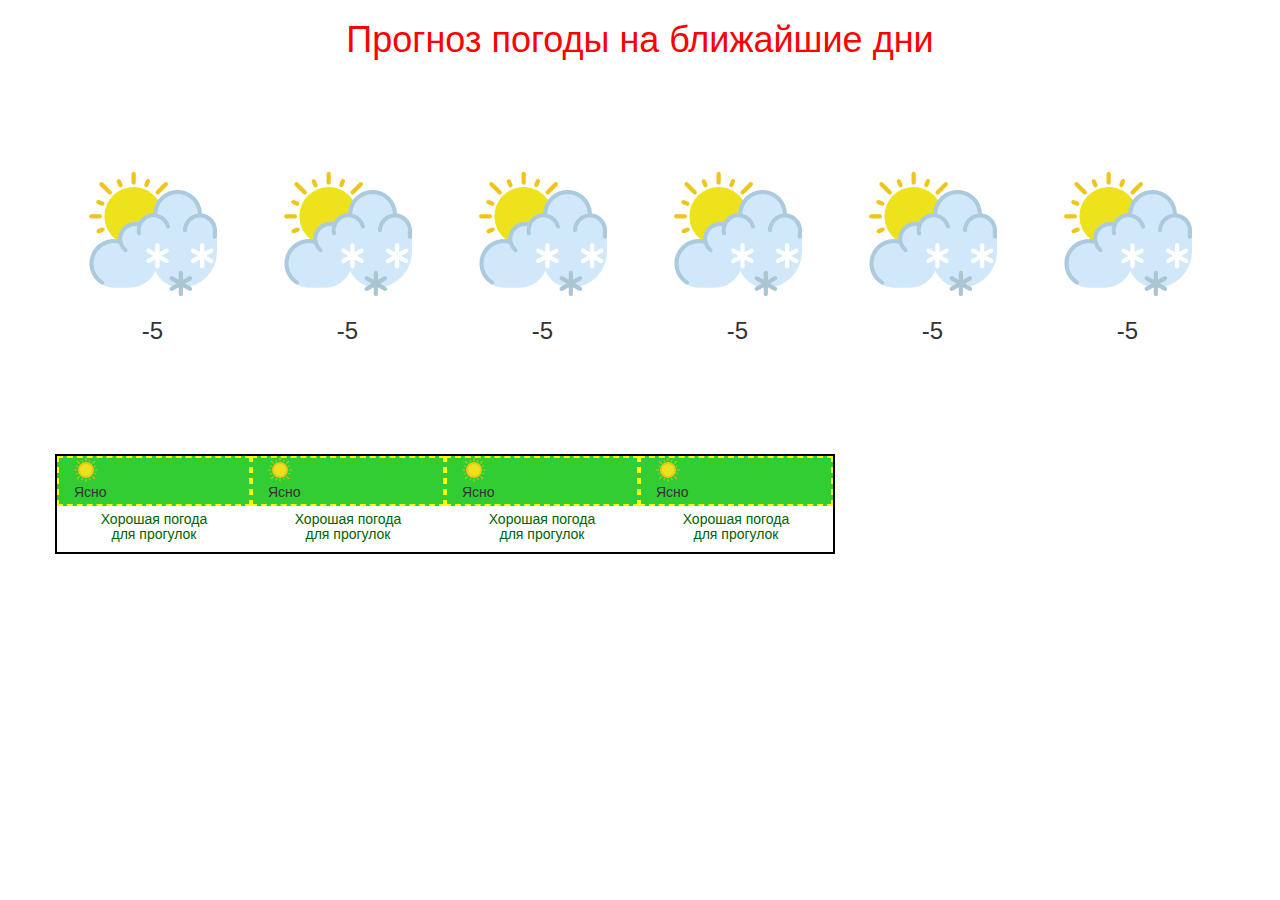
<file: Tinovitskaya-lesson-9/index.html>
<!DOCTYPE html>
<html lang="ru">
  <head>
    <meta charset="utf-8">
    <meta http-equiv="X-UA-Compatible" content="IE=edge">
    <meta name="viewport" content="width=device-width, initial-scale=1">
    <!-- The above 3 meta tags *must* come first in the head; any other head content must come *after* these tags -->
    <title>Прогноз погоды</title>
    <!-- Bootstrap -->
    <link href="css/bootstrap.min.css" rel="stylesheet">
    <link rel="stylesheet" href="css/style.css">
    <!-- HTML5 shim and Respond.js for IE8 support of HTML5 elements and media queries -->
    <!-- WARNING: Respond.js doesn't work if you view the page via file:// -->
    <!--[if lt IE 9]>
      <script src="https://oss.maxcdn.com/html5shiv/3.7.3/html5shiv.min.js"></script>
      <script src="https://oss.maxcdn.com/respond/1.4.2/respond.min.js"></script>
    <![endif]-->
  </head>
  <body>
  <h1 class="text-center">Прогноз погоды на ближайшие дни</h1>
    <section id="Icons">
      <div class="container">
       <div class="row text-center">
         <div class="col-lg-2 col-md-4 col-sm-6 col-xs-12 "><img src="img/snowing (1).png" alt=""><h3>-5</h3></div>
         <div class="col-lg-2 col-md-4 col-sm-6 col-xs-"><img src="img/snowing (1).png" alt=""><h3>-5</h3></div>
         <div class="col-lg-2 col-md-4 col-sm-6 col-xs-"><img src="img/snowing (1).png" alt=""><h3>-5</h3></div>
         <div class="col-lg-2 col-md-4 col-sm-6 col-xs-"><img src="img/snowing (1).png" alt=""><h3>-5</h3></div>
         <div class="col-lg-2 col-md-4 col-sm-6 col-xs-"><img src="img/snowing (1).png" alt=""><h3>-5</h3></div>
         <div class="col-lg-2 col-md-4 col-sm-6 col-xs-"><img src="img/snowing (1).png" alt=""><h3>-5</h3></div>
       </div>   
      </div>
    </section>
    <section id="box-line">
      <div class="container">
        <div class="row level-1">
          <div class="box col-lg-8">
            <div class="row level-2">
              <div class="box-in col-lg-3"><img src="img/sunny.png" alt=""><p>Ясно</p><h5 class="text-box-in text-center">Хорошая погода<br> для прогулок</h5></div>
              <div class="box-in col-lg-3"><img src="img/sunny.png" alt=""><p>Ясно</p><h5 class="text-box-in text-center">Хорошая погода<br> для прогулок</h5></div>
              <div class="box-in col-lg-3"><img src="img/sunny.png" alt=""><p>Ясно</p><h5 class="text-box-in text-center">Хорошая погода<br> для прогулок</h5></div>
              <div class="box-in col-lg-3"><img src="img/sunny.png" alt=""><p>Ясно</p><h5 class="text-box-in text-center">Хорошая погода<br> для прогулок</h5></div>
            </div>
            
          </div>
        </div>
      </div>
    </section>
    
    <!-- jQuery (necessary for Bootstrap's JavaScript plugins) -->
    <script src="https://ajax.googleapis.com/ajax/libs/jquery/1.12.4/jquery.min.js"></script>
    <!-- Include all compiled plugins (below), or include individual files as needed -->
    <script src="js/bootstrap.min.js"></script>
  </body>
</html>
</file>
<file: lesson-10/css/style.css>
.ex {
	opacity:0.5;
	height: 200px;
	background-color: #DDA0DD;
	position:absolute;
	left: 0;
	top: 0;
	width: 100%
}
.ex_1 {
	height: 400px;
	width: 400px;
	background-color: red;
	position: absolute;
	left: 50%;
	margin: -200px;
	padding: 15px 20px 10px 20px;

}
</file>
<file: lesson-11/css/style.css>
.main-header{
	margin-top: 3%;
}

.main-logo-border {
	width: 155px;
	height: 55px;
	border: 3px solid #706b73;
	text-align: center;
	line-height: 49px;
}
.main-logo-border p {
	font-family: 'Open Sans', sans-serif;
	font-weight: 600;
	font-size: 36px;
	color: #706b73;
}
.logo-color {
color: #fa9a87;
}

.main-nav {
	text-align: right;
}

.main-nav-bar {
	position: absolute;
	float: left;
	width: 30px;
	margin-top: 20px;
}

.line {
	width: 30px;
	height: 4px;
	background-color: #706b73;
	position: absolute;
	right: 0;
	top: 50%;
	--webkit-transform: translateY(-2px);
	-ms-transform: translateY(-2px) ;
	-o-transform: translateY(-2px);
	transform: translateY(-2px);
	-webkit-border-radius: 5px;
	-moz-border-radius: 5px;
	-ms-border-radius: 5px;
	-o-border-radius: 5px;
	border-radius: 5px;
}
.line::before {
	right: 0;
	top: 50%;
	content: '';
	width: 30px;
	height: 4px;
	position: absolute;
	background-color: #706b73;
	--webkit-transform:translateY(-8px) ;
	-ms-transform:translateY(-8px) ;
	-o-transform:translateY(-8px) ;
	transform:translateY(-8px) ;
	-webkit-border-radius: 5px;
	-moz-border-radius: 5px;
	-ms-border-radius: 5px;
	-o-border-radius: 5px;
	border-radius: 5px;
}
.line::after {
	right: 0;
	top: 0;
	content: '';
	width: 30px;
	height: 4px;
	position: absolute;
	background-color: #706b73;
	--webkit-transform:translateY(6px) ;
	-ms-transform:translateY(6px) ;
	-o-transform:translateY(6px) ;
	transform:translateY(6px) ;
	-webkit-border-radius: 5px;
	-moz-border-radius: 5px;
	-ms-border-radius: 5px;
	-o-border-radius: 5px;
	border-radius: 5px;
}
</file>
<file: lesson-12/css/style.css>
.opn-reg{font-family:'Open Sans',sans-serif;font-weight:400}.opn-bold{font-family:'Open Sans',sans-serif;font-weight:600}body{font-family:'Open Sans',sans-serif;font-weight:400;font-size:14px;color:#626262}button:focus,input:focus,textarea:focus{outline:0}header{background:#f5f5f5;min-height:700px;height:100vh}.main-head{margin-top:3%}.main-logo-border{width:155px;height:55px;border:3px solid #706b73;text-align:center;line-height:49px}.main-logo-border p{font-family:'Open Sans',sans-serif;font-weight:600;font-size:36px;color:#706b73}.main-logo-border p span{color:#fda48f}.main-nav-bar{position:relative;float:right;width:55px;height:55px}.main-text{margin-top:7%;text-align:center;color:#706b73}.main-text h1{font-size:50px;font-family:'Open Sans',sans-serif;font-weight:600}.main-text h1 span{color:#fc6744}.main-text p{padding-left:20px;padding-right:20px}.main-form{margin-top:10%;background-color:#fff;padding:35px;-webkit-box-shadow:0 0 57px 0 rgba(20,20,21,.2);box-shadow:0 0 57px 0 rgba(20,20,21,.2);-webkit-border-radius:2px;-moz-border-radius:2px;-ms-border-radius:2px;-o-border-radius:2px;border-radius:2px}.main-form-header{text-align:center;font-size:20px;font-family:'Open Sans',sans-serif;font-weight:600}.main-form-header span{color:#fc6744}.main-form-btn{background-color:#fc6744;border:none;padding:15px 35px;color:#fff;display:block;margin:30px auto 0;font-size:16px;-webkit-border-right:50px;-moz-border-right:50px;-ms-border-right:50px;-o-border-right:50px;border-right:50px}.main-form input,.main-form textarea{width:100%;border:none;border-bottom:1px solid #706b73;margin-top:30px;font-size:15px}.line{width:30px;height:4px;background-color:#706b73;display:block;position:absolute;right:0;top:50%;--webkit-transform:translateY(-2px);-ms-transform:translateY(-2px);-o-transform:translateY(-2px);transform:translateY(-2px);-webkit-border-radius:5px;-moz-border-radius:5px;-ms-border-radius:5px;-o-border-radius:5px;border-radius:5px}.line:after,.line:before{display:inline-block;right:0;top:50%;content:'';width:30px;height:4px;position:absolute;background-color:#706b73;-webkit-border-radius:5px;-moz-border-radius:5px;-ms-border-radius:5px;-o-border-radius:5px;border-radius:5px}.line:before{--webkit-transform:translateY(-8px);-ms-transform:translateY(-8px);-o-transform:translateY(-8px);transform:translateY(-8px)}.line:after{--webkit-transform:translateY(4px);-ms-transform:translateY(4px);-o-transform:translateY(4px);transform:translateY(4px)}
</file>
<file: lesson-13/css/style.css>
.open-light{font-family:'Open Sans',sans-serif;font-weight:300}.opn-reg{font-family:'Open Sans',sans-serif;font-weight:400}.opn-bold{font-family:'Open Sans',sans-serif;font-weight:600}body{font-family:'Open Sans',sans-serif;font-weight:400;font-size:14px;color:#626262}button:focus,input:focus,textarea:focus{outline:0}section{padding-top:10%;padding-bottom:10%}.section-header{margin-bottom:7%}.section-header h2{font-size:50px;font-family:'Open Sans',sans-serif;font-weight:600}.section-header h2 span{color:#fc6744}.section-header p{font-size:14px}header{background:url(../img/main-bg.jpg) center center no-repeat #f5f5f5;background-size:cover;min-height:700px;height:100vh}.main-head{margin-top:3%}.main-logo-border{width:155px;height:55px;border:3px solid #706b73;text-align:center;line-height:49px}.main-logo-border p{font-family:'Open Sans',sans-serif;font-weight:600;font-size:36px;color:#706b73}.main-logo-border p span{color:#fda48f}.main-nav-bar{position:relative;float:right;width:55px;height:55px}.main-text{margin-top:7%;text-align:center;color:#706b73}.main-text h1{font-size:50px;font-family:'Open Sans',sans-serif;font-weight:600}.main-text h1 span{color:#fc6744}.main-text p{padding-left:20px;padding-right:20px}.main-form{margin-top:10%;background-color:#fff;padding:35px;-webkit-box-shadow:0 0 57px 0 rgba(20,20,21,.2);box-shadow:0 0 57px 0 rgba(20,20,21,.2);-webkit-border-radius:2px;-moz-border-radius:2px;-ms-border-radius:2px;-o-border-radius:2px;border-radius:2px}.main-form-header{text-align:center;font-size:20px;font-family:'Open Sans',sans-serif;font-weight:600}.main-form-header span{color:#fc6744}.main-form-btn{background-color:#fc6744;border:none;padding:15px 35px;color:#fff;display:block;margin:30px auto 0;font-size:16px;-webkit-border-right:50px;-moz-border-right:50px;-ms-border-right:50px;-o-border-right:50px;border-right:50px}.main-form input,.main-form textarea{width:100%;border:none;border-bottom:1px solid #706b73;margin-top:30px;font-size:15px}.line{width:30px;height:4px;background-color:#706b73;display:block;position:absolute;right:0;top:50%;--webkit-transform:translateY(-2px);-ms-transform:translateY(-2px);-o-transform:translateY(-2px);transform:translateY(-2px);-webkit-border-radius:5px;-moz-border-radius:5px;-ms-border-radius:5px;-o-border-radius:5px;border-radius:5px}.line:after,.line:before{display:inline-block;right:0;top:50%;content:'';width:30px;height:4px;position:absolute;background-color:#706b73;-webkit-border-radius:5px;-moz-border-radius:5px;-ms-border-radius:5px;-o-border-radius:5px;border-radius:5px}.line:before{--webkit-transform:translateY(-8px);-ms-transform:translateY(-8px);-o-transform:translateY(-8px);transform:translateY(-8px)}.line:after{--webkit-transform:translateY(4px);-ms-transform:translateY(4px);-o-transform:translateY(4px);transform:translateY(4px)}.process-box{color:#fff;text-align:center;padding:35px 25px 25px}.process-box i.fa{font-size:50px}.process-box h4{font-size:20px;font-family:'Open Sans',sans-serif;font-weight:600;margin-top:25px}.process-box p{font-size:15px;margin-top:25px;margin-bottom:20px}.process-btn{position:absolute;left:50%;margin-left:-40%;bottom:-30px;border:none;color:#706b73;padding:15px;width:80%;font-family:'Open Sans',sans-serif;font-weight:400;font-size:16px;-webkit-border-radius:50px;-moz-border-radius:50px;-ms-border-radius:50px;-o-border-radius:50px;border-radius:50px;background-color:#fff}.fa-plus{margin-right:5px;vertical-align:middle;font-size:12px}.box-tomi{background-color:#4eb2f7}.box-koimona{background-color:#c049f8}.box-koire{background-color:#817eff}.box-lara{background-color:#f74770}i.fa-camera-retro{-webkit-transform:rotate(-15deg);-ms-transform:rotate(-15deg);-o-transform:rotate(-15deg);transform:rotate(-15deg)}
</file>
<file: lesson-14/css/style.css>
.open-light{font-family:'Open Sans',sans-serif;font-weight:300}.opn-reg{font-family:'Open Sans',sans-serif;font-weight:400}.opn-bold{font-family:'Open Sans',sans-serif;font-weight:600}body{font-family:'Open Sans',sans-serif;font-weight:400;font-size:14px;color:#626262}button:focus,input:focus,textarea:focus{outline:0}section{padding-top:10%;padding-bottom:10%}.section-header{margin-bottom:7%}.section-header h2{font-size:50px;font-family:'Open Sans',sans-serif;font-weight:600}.section-header h2 span{color:#fc6744}.section-header p{font-size:14px}header{background:url(../img/main-bg.jpg) center center no-repeat #f5f5f5;background-size:cover;min-height:700px;height:100vh}.main-head{margin-top:3%}.main-logo-border{width:155px;height:55px;border:3px solid #706b73;text-align:center;line-height:49px}.main-logo-border p{font-family:'Open Sans',sans-serif;font-weight:600;font-size:36px;color:#706b73}.main-logo-border p span{color:#fda48f}.main-nav-bar{position:relative;float:right;width:55px;height:55px}.main-text{margin-top:7%;text-align:center;color:#706b73}.main-text h1{font-size:50px;font-family:'Open Sans',sans-serif;font-weight:600}.main-text h1 span{color:#fc6744}.main-text p{padding-left:20px;padding-right:20px}.main-form{margin-top:10%;background-color:#fff;padding:35px;-webkit-box-shadow:0 0 57px 0 rgba(20,20,21,.2);box-shadow:0 0 57px 0 rgba(20,20,21,.2);-webkit-border-radius:2px;-moz-border-radius:2px;-ms-border-radius:2px;-o-border-radius:2px;border-radius:2px}.main-form-header{text-align:center;font-size:20px;font-family:'Open Sans',sans-serif;font-weight:600}.main-form-header span{color:#fc6744}.main-form-btn{background-color:#fc6744;border:none;padding:15px 35px;color:#fff;display:block;margin:30px auto 0;font-size:16px;-webkit-border-right:50%;-moz-border-right:50%;-ms-border-right:50%;-o-border-right:50%;border-right:50%}.main-form-btn:hover{box-shadow:0 11px 20px 0 rgba(20,20,21,.5)}.main-form input,.main-form textarea{width:100%;border:none;border-bottom:1px solid #706b73;margin-top:30px;font-size:15px}.line{width:30px;height:4px;background-color:#706b73;display:block;position:absolute;right:0;top:50%;--webkit-transform:translateY(-2px);-ms-transform:translateY(-2px);-o-transform:translateY(-2px);transform:translateY(-2px);-webkit-border-radius:5px;-moz-border-radius:5px;-ms-border-radius:5px;-o-border-radius:5px;border-radius:5px}.line:after,.line:before{display:inline-block;right:0;top:50%;content:'';width:30px;height:4px;position:absolute;background-color:#706b73;-webkit-border-radius:5px;-moz-border-radius:5px;-ms-border-radius:5px;-o-border-radius:5px;border-radius:5px}.line:before{--webkit-transform:translateY(-8px);-ms-transform:translateY(-8px);-o-transform:translateY(-8px);transform:translateY(-8px)}.line:after{--webkit-transform:translateY(4px);-ms-transform:translateY(4px);-o-transform:translateY(4px);transform:translateY(4px)}.process-box{color:#fff;text-align:center;padding:35px 25px 25px}.process-box i.fa{font-size:50px}.process-box h4{font-size:20px;font-family:'Open Sans',sans-serif;font-weight:600;margin-top:25px}.process-box p{font-size:15px;margin-top:25px;margin-bottom:20px}.process-box:hover{box-shadow:0 0 35px 0 rgba(20,20,21,.8)}.process-btn{position:absolute;left:50%;margin-left:-40%;bottom:-30px;border:none;color:#706b73;padding:15px;width:80%;font-family:'Open Sans',sans-serif;font-weight:400;font-size:16px;-webkit-border-radius:50px;-moz-border-radius:50px;-ms-border-radius:50px;-o-border-radius:50px;border-radius:50px;background-color:#fff}.process-btn:hover{box-shadow:0 6px 14px 0 rgba(20,20,21,.7)}.fa-plus{margin-right:5px;vertical-align:middle;font-size:12px}.box-tomi{background-color:#4eb2f7}.box-koimona{background-color:#c049f8}.box-koire{background-color:#817eff}.box-lara{background-color:#f74770}i.fa-camera-retro{-webkit-transform:rotate(-15deg);-ms-transform:rotate(-15deg);-o-transform:rotate(-15deg);transform:rotate(-15deg)}.works-box{height:360px;position:relative}.signature{opacity:0;position:absolute;top:0;left:0;width:100%;height:100%;background-color:rgba(0,0,0,.8);color:#fff;text-align:center;display:-webkit-flex;display:flex;justify-content:center;align-items:center;-webkit-justify-content:center;-webkit-align-items:center;-webkit-transition:all .3s;-o-transition:all .3s;transition:all .3s}.signature:hover{opacity:1}.sign p{font-family:'Open Sans',sans-serif;font-weight:600;font-size:22px}.sign button{border:none;padding:15px 35px;-webkit-border-radius:50px;-moz-border-radius:50px;-ms-border-radius:50px;-o-border-radius:50px;border-radius:50px;background-color:#fc6744}.woks-row{margin-top:3%}
</file>
<file: lesson-15/css/style.css>
.open-light{font-family:'Open Sans',sans-serif;font-weight:300}.opn-reg{font-family:'Open Sans',sans-serif;font-weight:400}.opn-bold{font-family:'Open Sans',sans-serif;font-weight:600}body{font-family:'Open Sans',sans-serif;font-weight:400;font-size:14px;color:#626262}button:focus,input:focus,textarea:focus{outline:0}section{padding-top:10%;padding-bottom:10%}.section-header{margin-bottom:7%}.section-header h2{font-size:50px;font-family:'Open Sans',sans-serif;font-weight:600}.section-header h2 span{color:#fc6744}.section-header p{font-size:14px}header{background:url(../img/main-bg.jpg) center center no-repeat #f5f5f5;background-size:cover;min-height:700px;height:100vh}.main-head{margin-top:3%}.main-logo-border{width:155px;height:55px;border:3px solid #706b73;text-align:center;line-height:49px}.main-logo-border p{font-family:'Open Sans',sans-serif;font-weight:600;font-size:36px;color:#706b73}.main-logo-border p span{color:#fda48f}.main-nav-bar{position:relative;float:right;width:55px;height:55px}.main-text{margin-top:7%;text-align:center;color:#706b73}.main-text h1{font-size:50px;font-family:'Open Sans',sans-serif;font-weight:600}.main-text h1 span{color:#fc6744}.main-text p{padding-left:20px;padding-right:20px}.main-form{margin-top:10%;background-color:#fff;padding:35px;-webkit-box-shadow:0 0 57px 0 rgba(20,20,21,.2);box-shadow:0 0 57px 0 rgba(20,20,21,.2);-webkit-border-radius:2px;-moz-border-radius:2px;-ms-border-radius:2px;-o-border-radius:2px;border-radius:2px}.main-form-header{text-align:center;font-size:20px;font-family:'Open Sans',sans-serif;font-weight:600}.main-form-header span{color:#fc6744}.main-form-btn{background-color:#fc6744;border:none;padding:15px 35px;color:#fff;display:block;margin:30px auto 0;font-size:16px;-webkit-border-right:50%;-moz-border-right:50%;-ms-border-right:50%;-o-border-right:50%;border-right:50%}.main-form-btn:hover{box-shadow:0 11px 20px 0 rgba(20,20,21,.5)}.main-form input,.main-form textarea{width:100%;border:none;border-bottom:1px solid #706b73;margin-top:30px;font-size:15px}.line{width:30px;height:4px;background-color:#706b73;display:block;position:absolute;right:0;top:50%;--webkit-transform:translateY(-2px);-ms-transform:translateY(-2px);-o-transform:translateY(-2px);transform:translateY(-2px);-webkit-border-radius:5px;-moz-border-radius:5px;-ms-border-radius:5px;-o-border-radius:5px;border-radius:5px}.line:after,.line:before{display:inline-block;right:0;top:50%;content:'';width:30px;height:4px;position:absolute;background-color:#706b73;-webkit-border-radius:5px;-moz-border-radius:5px;-ms-border-radius:5px;-o-border-radius:5px;border-radius:5px}.line:before{--webkit-transform:translateY(-8px);-ms-transform:translateY(-8px);-o-transform:translateY(-8px);transform:translateY(-8px)}.line:after{--webkit-transform:translateY(4px);-ms-transform:translateY(4px);-o-transform:translateY(4px);transform:translateY(4px)}.process-box{color:#fff;text-align:center;padding:35px 25px 25px}.process-box i.fa{font-size:50px}.process-box h4{font-size:20px;font-family:'Open Sans',sans-serif;font-weight:600;margin-top:25px}.process-box p{font-size:15px;margin-top:25px;margin-bottom:20px}.process-box:hover{box-shadow:0 0 35px 0 rgba(20,20,21,.8)}.process-btn{position:absolute;left:50%;margin-left:-40%;bottom:-30px;border:none;color:#706b73;padding:15px;width:80%;font-family:'Open Sans',sans-serif;font-weight:400;font-size:16px;-webkit-border-radius:50px;-moz-border-radius:50px;-ms-border-radius:50px;-o-border-radius:50px;border-radius:50px;background-color:#fff}.process-btn:hover{box-shadow:0 6px 14px 0 rgba(20,20,21,.7)}.fa-plus{margin-right:5px;vertical-align:middle;font-size:12px}.box-tomi{background-color:#4eb2f7}.box-koimona{background-color:#c049f8}.box-koire{background-color:#817eff}.box-lara{background-color:#f74770}i.fa-camera-retro{-webkit-transform:rotate(-15deg);-ms-transform:rotate(-15deg);-o-transform:rotate(-15deg);transform:rotate(-15deg)}.works-box{height:360px;position:relative}.signature{opacity:0;position:absolute;top:0;left:0;width:100%;height:100%;background-color:rgba(0,0,0,.8);color:#fff;text-align:center;display:-webkit-flex;display:flex;justify-content:center;align-items:center;-webkit-justify-content:center;-webkit-align-items:center;-webkit-transition:all .3s;-o-transition:all .3s;transition:all .3s}.signature:hover{opacity:1}.sign p{font-family:'Open Sans',sans-serif;font-weight:600;font-size:22px}.sign button{border:none;padding:15px 35px;-webkit-border-radius:50px;-moz-border-radius:50px;-ms-border-radius:50px;-o-border-radius:50px;border-radius:50px;background-color:#fc6744}.woks-row{margin-top:3%}.services-list{list-style:none}.services-list-item{display:block;margin:5px auto;width:100px;height:100px;text-align:center;background:#fbfbfb}.services-info h4{font-size:30px}.services-info p{font-size:16px}.services-line{width:60px;height:4px;background-color:#fc6744;display:inline-block;margin-bottom:10px;margin-top:10px}.services-btn{margin-top:50px;border:none;border:1px solid #efeeef;color:#706b73;padding:15px 55px;font-family:'Open Sans',sans-serif;font-weight:400;font-size:16px;-webkit-border-radius:50px;-moz-border-radius:50px;-ms-border-radius:50px;-o-border-radius:50px;border-radius:50px;background-color:#fff;box-shadow:0 6px 14px 0 rgba(20,20,21,.09)}.panel-default>.panel-heading h4{color:#fc6744;font-family:'Open Sans',sans-serif;font-weight:600}
</file>
<file: Tinovitskaya-lesson-9/css/style.css>
h1 {
	color: red;
}
section#Icons {
	padding-top: 100px;
}

section#box-line {
	padding-top: 100px;
}

.box{
	height: 100px;
	border: 2px solid #000;
}
.box-in{
	height: 50px;
	border: 2px dashed yellow;
	background-color: 	#32CD32;
}
.text-box-in {
	color: #006400;
}
</file>
